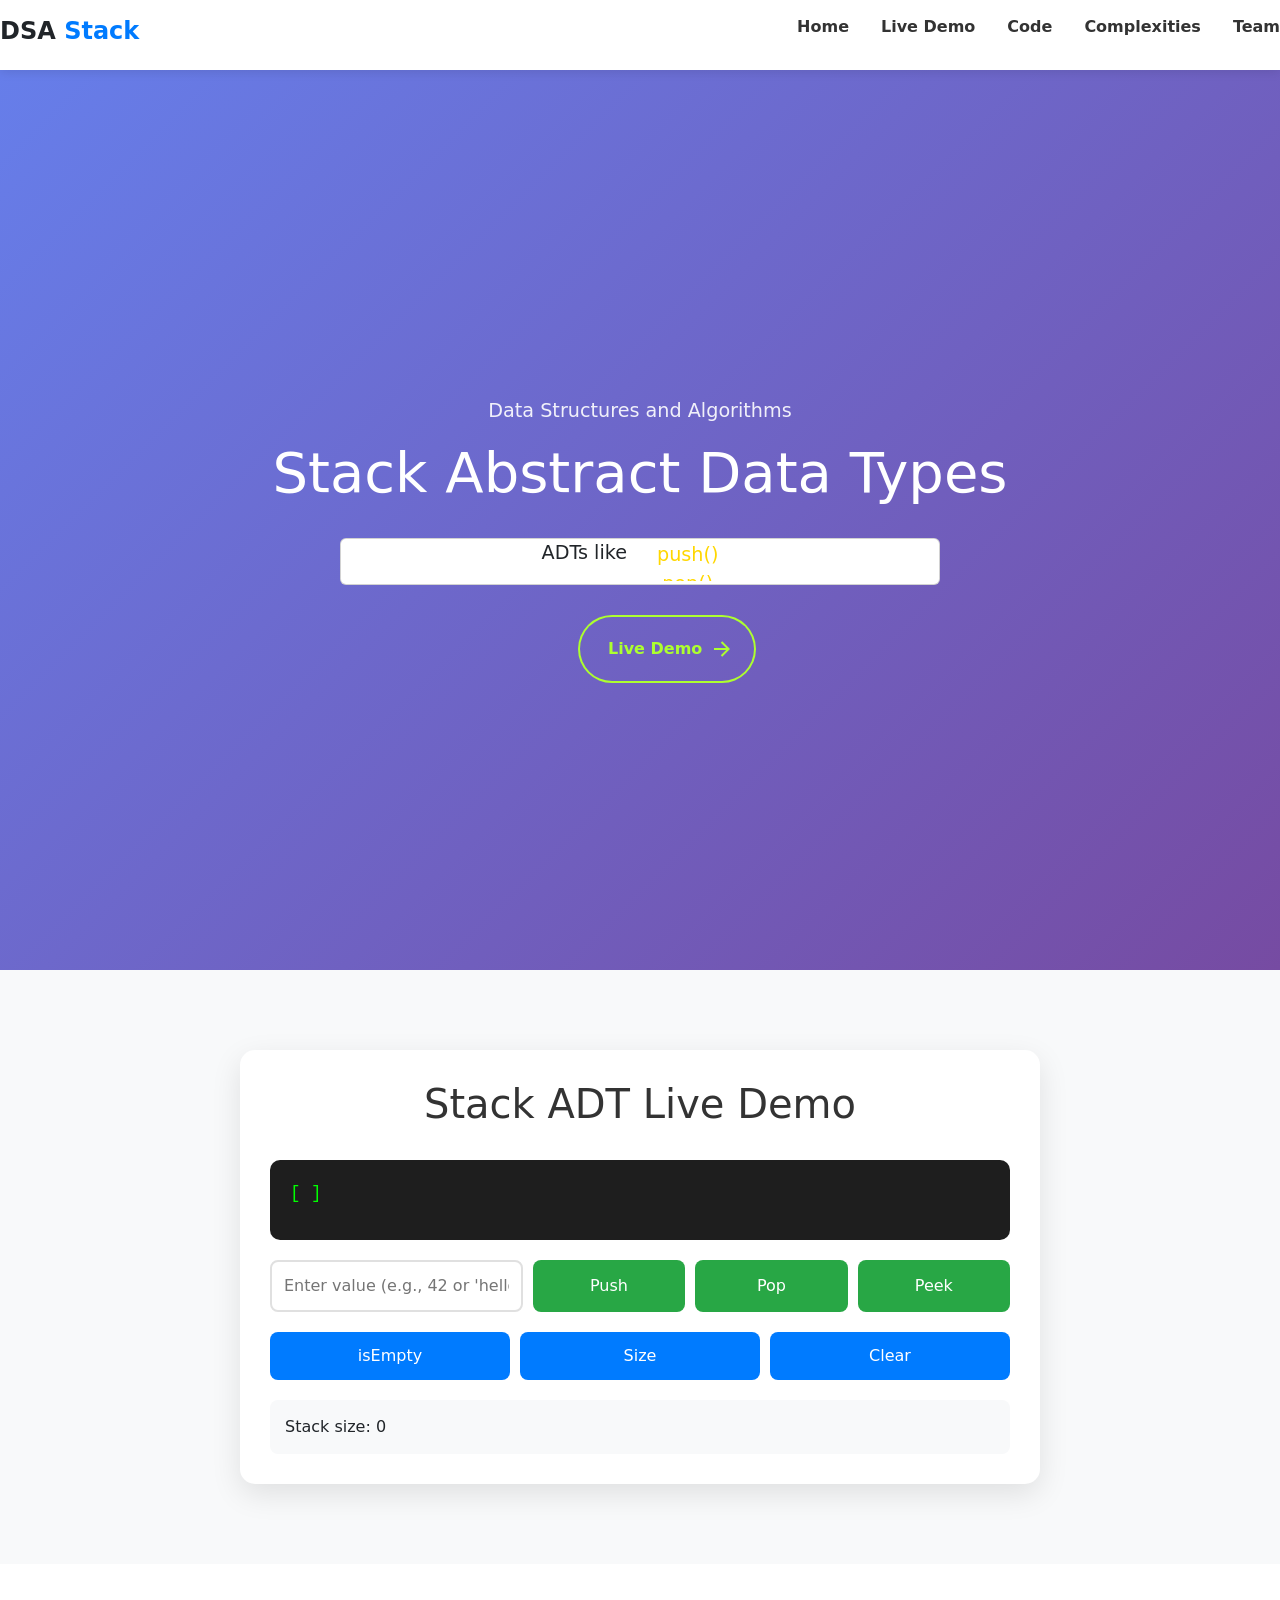
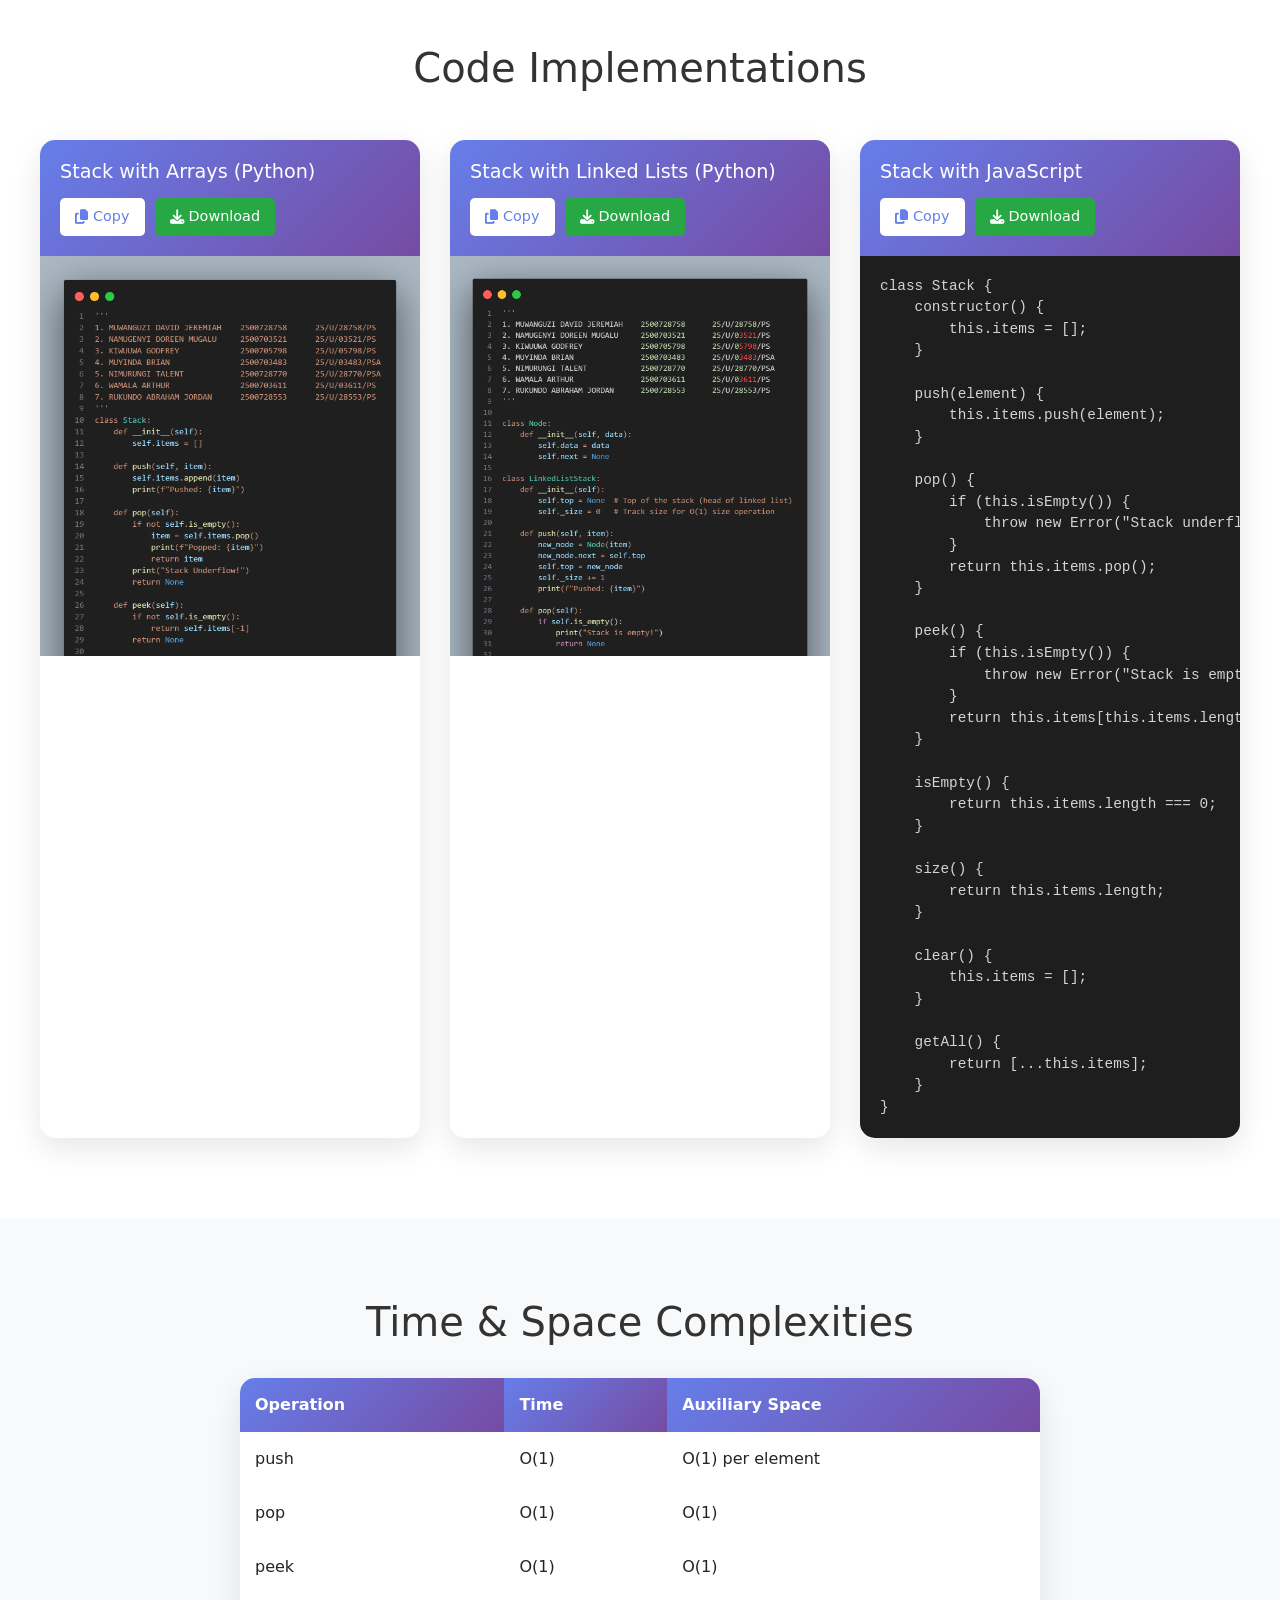
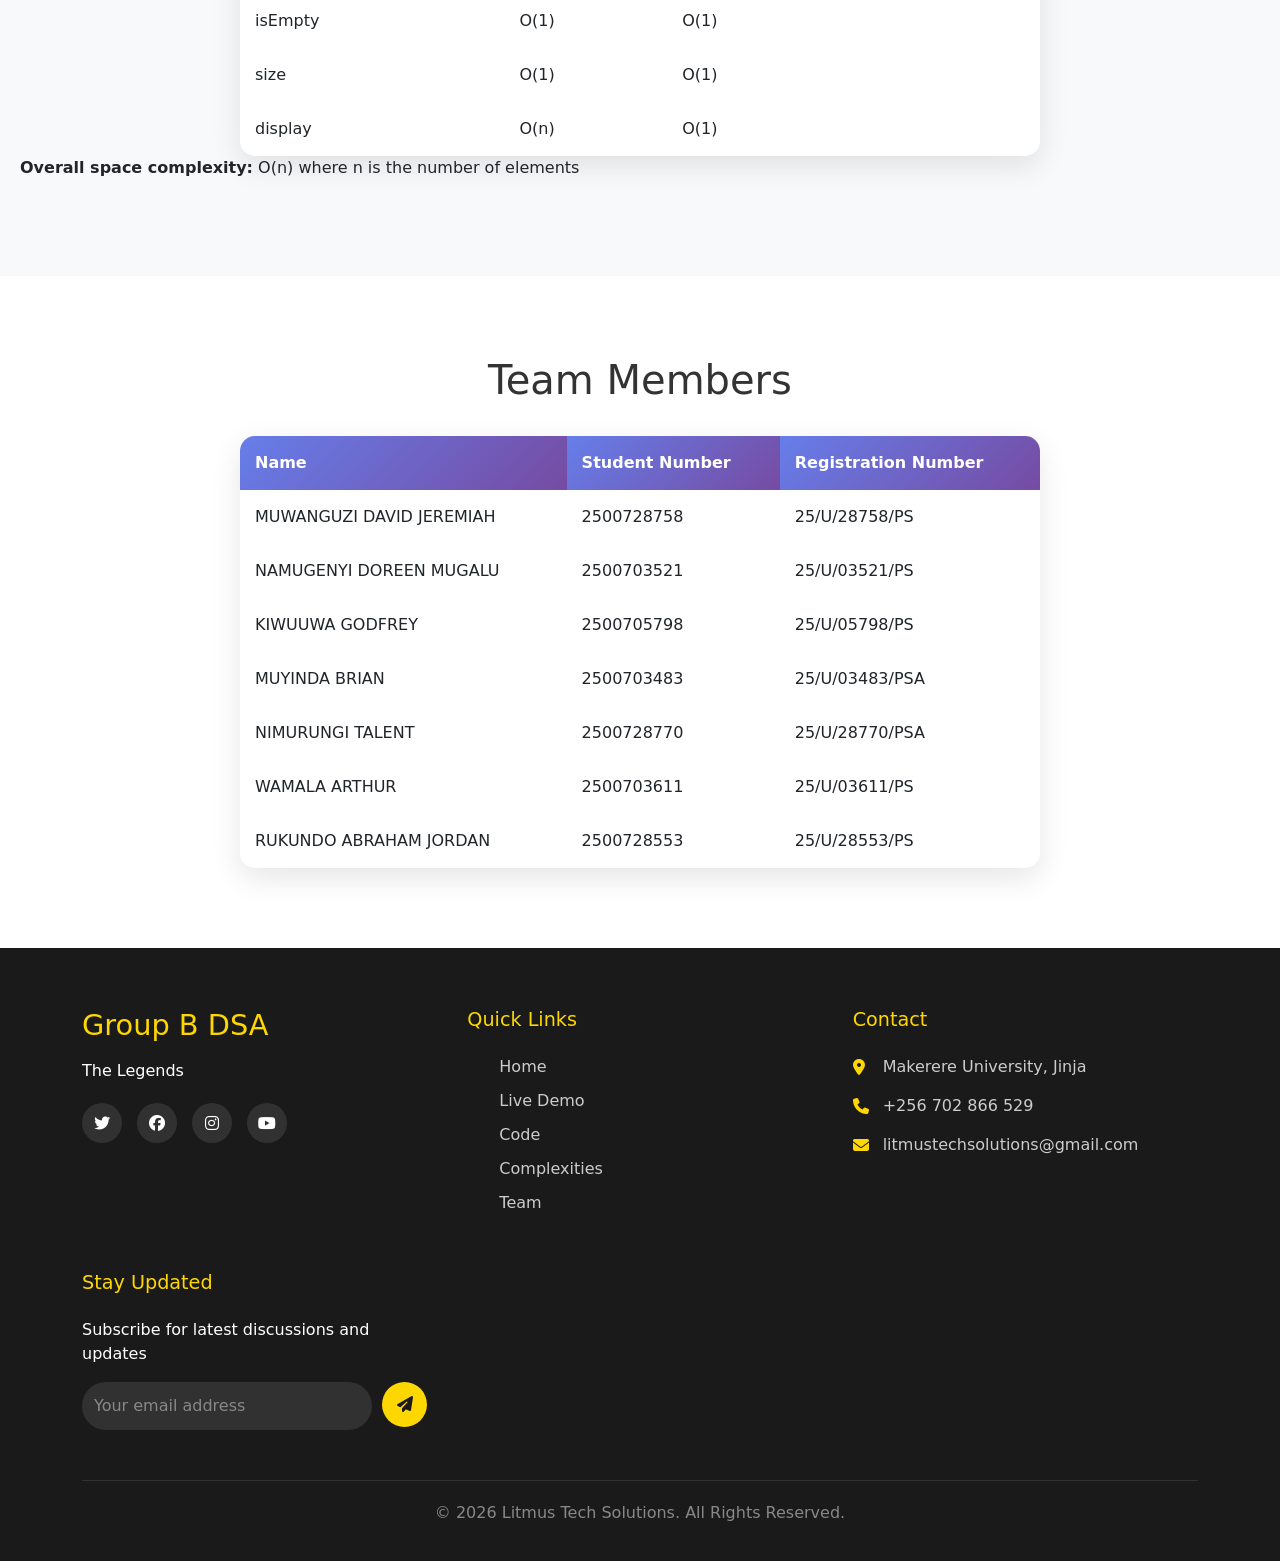
<file: index.html>
<!DOCTYPE html>
<html lang="en">
<head>
    <meta charset="UTF-8">
    <meta name="viewport" content="width=device-width, initial-scale=1.0">
    <link rel="stylesheet" href="style.css">
    <link rel="stylesheet" href="https://cdnjs.cloudflare.com/ajax/libs/bootstrap/5.3.2/css/bootstrap.min.css">
    <link rel="stylesheet" href="https://cdnjs.cloudflare.com/ajax/libs/font-awesome/6.4.2/css/all.min.css">
    
    <title>Group B DSA | Stack ADT</title>
</head>
<body>
    <nav class="navbar">
        <h2>DSA <span>Stack</span></h2>
        <ul class="nav-links">
            <li><a href="#home">Home</a></li>
            <li><a href="#live-demo">Live Demo</a></li>
            <li><a href="#code-implementations">Code</a></li>
            <li><a href="#complexities">Complexities</a></li>
            <li><a href="#participants">Team</a></li>
        </ul>
        <div class="hamburger">
            <span></span>
            <span></span>
            <span></span>
        </div>
    </nav>

    <section id="home" class="home">
        <div class="hero-container">
            <div class="intro">
                <h2>Data Structures and Algorithms</h2>
            </div>
            <div class="content">
                <h1>Stack Abstract Data Types</h1>
            </div>
            
            <div class="card">
                <div class="loader">
                    <p>ADTs like</p>
                    <div class="words">
                        <span class="word">push()</span>
                        <span class="word">pop()</span>
                        <span class="word">is_empty()</span>
                        <span class="word">peek()</span>
                        <span class="word">size()</span>
                    </div>
                </div>
            </div>

            <div class="btns">
                <a href="#live-demo"><button class="animated-button">
                <svg viewBox="0 0 24 24" class="arr-2" xmlns="http://www.w3.org/2000/svg">
                    <path
                    d="M16.1716 10.9999L10.8076 5.63589L12.2218 4.22168L20 11.9999L12.2218 19.778L10.8076 18.3638L16.1716 12.9999H4V10.9999H16.1716Z"
                    ></path>
                </svg>
                <span class="text">Live Demo</span>
                <span class="circle"></span>
                <svg viewBox="0 0 24 24" class="arr-1" xmlns="http://www.w3.org/2000/svg">
                    <path
                    d="M16.1716 10.9999L10.8076 5.63589L12.2218 4.22168L20 11.9999L12.2218 19.778L10.8076 18.3638L16.1716 12.9999H4V10.9999H16.1716Z"
                    ></path>
                </svg>
                </button></a>
            </div>
        </div>
    </section>

    <section id="live-demo" class="live-demo">
        <div class="container">
            <h1>Stack ADT Live Demo</h1>
            <div class="stack-display" id="stackDisplay">[ ]</div>
            <div class="controls">
                <input type="text" id="elementInput" placeholder="Enter value (e.g., 42 or 'hello')" />
                <button class="operation" id="pushBtn">Push</button>
                <button class="operation" id="popBtn">Pop</button>
                <button class="operation" id="peekBtn">Peek</button>
            </div>
            <div class="controls">
                <button id="isEmptyBtn">isEmpty</button>
                <button id="sizeBtn">Size</button>
                <button id="clearBtn">Clear</button>
            </div>
            <div class="info">
                <span>Stack size: <span id="sizeValue">0</span></span>
                <span class="message" id="messageArea"></span>
            </div>
        </div>
    </section>

    <section id="code-implementations" class="code-section">
        <h1>Code Implementations</h1>
        
        <div class="code-container">
            <!-- Array Implementation -->
            <div class="code-card">
                <div class="code-header">
                    <h3>Stack with Arrays (Python)</h3>
                    <div class="code-actions">
                        <button class="copy-btn" onclick="copyCode('array-code')">
                            <i class="fas fa-copy"></i> Copy
                        </button>
                        <button class="download-btn" onclick="downloadCode('stack-with-arrays.py', 'array-code')">
                            <i class="fas fa-download"></i> Download
                        </button>
                    </div>
                </div>
                <div class="code-preview">
                    <img src="arr.png" alt="Array Stack Implementation" class="code-image">
                </div>
                <pre id="array-code" class="hidden-code">
class Stack:
    def __init__(self):
        self.items = []
    
    def push(self, item):
        self.items.append(item)
        print(f"Pushed: {item}")
    
    def pop(self):
        if not self.is_empty():
            item = self.items.pop()
            print(f"Popped: {item}")
            return item
        print("Stack Underflow!")
        return None
    
    def peek(self):
        if not self.is_empty():
            return self.items[-1]
        return None
    
    def is_empty(self):
        return len(self.items) == 0
    
    def size(self):
        return len(self.items)
    
    def display(self):
        print(f"Stack: {self.items}")</pre>
            </div>

            <!-- Linked List Implementation -->
            <div class="code-card">
                <div class="code-header">
                    <h3>Stack with Linked Lists (Python)</h3>
                    <div class="code-actions">
                        <button class="copy-btn" onclick="copyCode('linkedlist-code')">
                            <i class="fas fa-copy"></i> Copy
                        </button>
                        <button class="download-btn" onclick="downloadCode('stack-with-linked-lists.py', 'linkedlist-code')">
                            <i class="fas fa-download"></i> Download
                        </button>
                    </div>
                </div>
                <div class="code-preview">
                    <img src="Stack-sll.png" alt="Linked List Stack Implementation" class="code-image">
                </div>
                <pre id="linkedlist-code" class="hidden-code">
class Node:
    def __init__(self, data):
        self.data = data
        self.next = None

class LinkedListStack:
    def __init__(self):
        self.top = None
        self._size = 0
    
    def push(self, item):
        new_node = Node(item)
        new_node.next = self.top
        self.top = new_node
        self._size += 1
        print(f"Pushed: {item}")
    
    def pop(self):
        if self.is_empty():
            print("Stack UnderFlow!")
            return None
        
        popped_node = self.top
        self.top = self.top.next
        self._size -= 1
        print(f"Popped: {popped_node.data}")
        return popped_node.data
    
    def peek(self):
        if self.is_empty():
            return None
        return self.top.data
    
    def is_empty(self):
        return self.top is None
    
    def size(self):
        return self._size
    
    def display(self):
        if self.is_empty():
            print("Stack is empty")
            return
        
        current = self.top
        elements = []
        while current:
            elements.append(current.data)
            current = current.next
        
        print(f"Stack (top -> bottom): {elements}")</pre>
            </div>

            <!-- JavaScript Implementation -->
            <div class="code-card">
                <div class="code-header">
                    <h3>Stack with JavaScript</h3>
                    <div class="code-actions">
                        <button class="copy-btn" onclick="copyCode('js-code')">
                            <i class="fas fa-copy"></i> Copy
                        </button>
                        <button class="download-btn" onclick="downloadCode('stack.js', 'js-code')">
                            <i class="fas fa-download"></i> Download
                        </button>
                    </div>
                </div>
                <pre id="js-code" class="code-content">
class Stack {
    constructor() {
        this.items = [];
    }

    push(element) {
        this.items.push(element);
    }

    pop() {
        if (this.isEmpty()) {
            throw new Error("Stack underflow");
        }
        return this.items.pop();
    }

    peek() {
        if (this.isEmpty()) {
            throw new Error("Stack is empty");
        }
        return this.items[this.items.length - 1];
    }

    isEmpty() {
        return this.items.length === 0;
    }

    size() {
        return this.items.length;
    }

    clear() {
        this.items = [];
    }

    getAll() {
        return [...this.items];
    }
}</pre>
            </div>
        </div>
    </section>

    <section id="complexities" class="complexities">
        <h1>Time & Space Complexities</h1>
        <div class="table-responsive">
            <table>
                <tr><th>Operation</th><th>Time</th><th>Auxiliary Space</th></tr>
                <tr><td>push</td><td>O(1)</td><td>O(1) per element</td></tr>
                <tr><td>pop</td><td>O(1)</td><td>O(1)</td></tr>
                <tr><td>peek</td><td>O(1)</td><td>O(1)</td></tr>
                <tr><td>isEmpty</td><td>O(1)</td><td>O(1)</td></tr>
                <tr><td>size</td><td>O(1)</td><td>O(1)</td></tr>
                <tr><td>display</td><td>O(n)</td><td>O(1)</td></tr>
            </table>
        </div>
        <p><strong>Overall space complexity:</strong> O(n) where n is the number of elements</p>
    </section>
    
    <section id="participants" class="participants">
        <h1>Team Members</h1>
        <div class="table-responsive">
            <table>
                <tr><th>Name</th><th>Student Number</th><th>Registration Number</th></tr>
                <tr><td>MUWANGUZI DAVID JEREMIAH</td><td>2500728758</td><td>25/U/28758/PS</td></tr>
                <tr><td>NAMUGENYI DOREEN MUGALU</td><td>2500703521</td><td>25/U/03521/PS</td></tr>
                <tr><td>KIWUUWA GODFREY</td><td>2500705798</td><td>25/U/05798/PS</td></tr>
                <tr><td>MUYINDA BRIAN</td><td>2500703483</td><td>25/U/03483/PSA</td></tr>
                <tr><td>NIMURUNGI TALENT</td><td>2500728770</td><td>25/U/28770/PSA</td></tr>
                <tr><td>WAMALA ARTHUR</td><td>2500703611</td><td>25/U/03611/PS</td></tr>
                <tr><td>RUKUNDO ABRAHAM JORDAN</td><td>2500728553</td><td>25/U/28553/PS</td></tr>
            </table>
        </div>
    </section>
    
    <footer class="footer">
        <div class="container">
            <div class="footer-content">
                <div class="footer-brand">
                    <h3>Group B DSA</h3>
                    <p>The Legends</p>
                    <div class="footer-social">
                        <a href="#"><i class="fab fa-twitter"></i></a>
                        <a href="#"><i class="fab fa-facebook"></i></a>
                        <a href="#"><i class="fab fa-instagram"></i></a>
                        <a href="#"><i class="fab fa-youtube"></i></a>
                    </div>
                </div>
                <div class="footer-links">
                    <h4>Quick Links</h4>
                    <ul>
                        <li><a href="#home">Home</a></li>
                        <li><a href="#live-demo">Live Demo</a></li>
                        <li><a href="#code-implementations">Code</a></li>
                        <li><a href="#complexities">Complexities</a></li>
                        <li><a href="#participants">Team</a></li>
                    </ul>
                </div>
                <div class="footer-contact">
                    <h4>Contact</h4>
                    <p><i class="fas fa-map-marker-alt"></i> Makerere University, Jinja</p>
                    <p><i class="fas fa-phone"></i> +256 702 866 529</p>
                    <p><i class="fas fa-envelope"></i> litmustechsolutions@gmail.com</p>
                </div>
                <div class="footer-newsletter">
                    <h4>Stay Updated</h4>
                    <p>Subscribe for latest discussions and updates</p>
                    <form class="newsletter-form">
                        <input type="email" placeholder="Your email address" required>
                        <button type="submit"><i class="fas fa-paper-plane"></i></button>
                    </form>
                </div>
            </div>
            <div class="footer-bottom">
                <p>&copy; 2026 Litmus Tech Solutions. All Rights Reserved.</p>
            </div>
        </div>
    </footer>

    <script src="https://cdnjs.cloudflare.com/ajax/libs/bootstrap/5.3.2/js/bootstrap.bundle.min.js"></script>
    <script src="app.js"></script>
    <script>
        // Mobile navigation
        document.querySelector('.hamburger').addEventListener('click', function() {
            document.querySelector('.nav-links').classList.toggle('active');
            this.classList.toggle('active');
        });

        // Close mobile menu when clicking a link
        document.querySelectorAll('.nav-links a').forEach(link => {
            link.addEventListener('click', () => {
                document.querySelector('.nav-links').classList.remove('active');
                document.querySelector('.hamburger').classList.remove('active');
            });
        });

        // Copy code function
        function copyCode(elementId) {
            const code = document.getElementById(elementId).textContent;
            navigator.clipboard.writeText(code).then(() => {
                alert('Code copied to clipboard!');
            });
        }

        // Download code function
        function downloadCode(filename, elementId) {
            const code = document.getElementById(elementId).textContent;
            const blob = new Blob([code], { type: 'text/plain' });
            const url = URL.createObjectURL(blob);
            const a = document.createElement('a');
            a.href = url;
            a.download = filename;
            a.click();
            URL.revokeObjectURL(url);
        }
    </script>
</body>
</html>
</file>
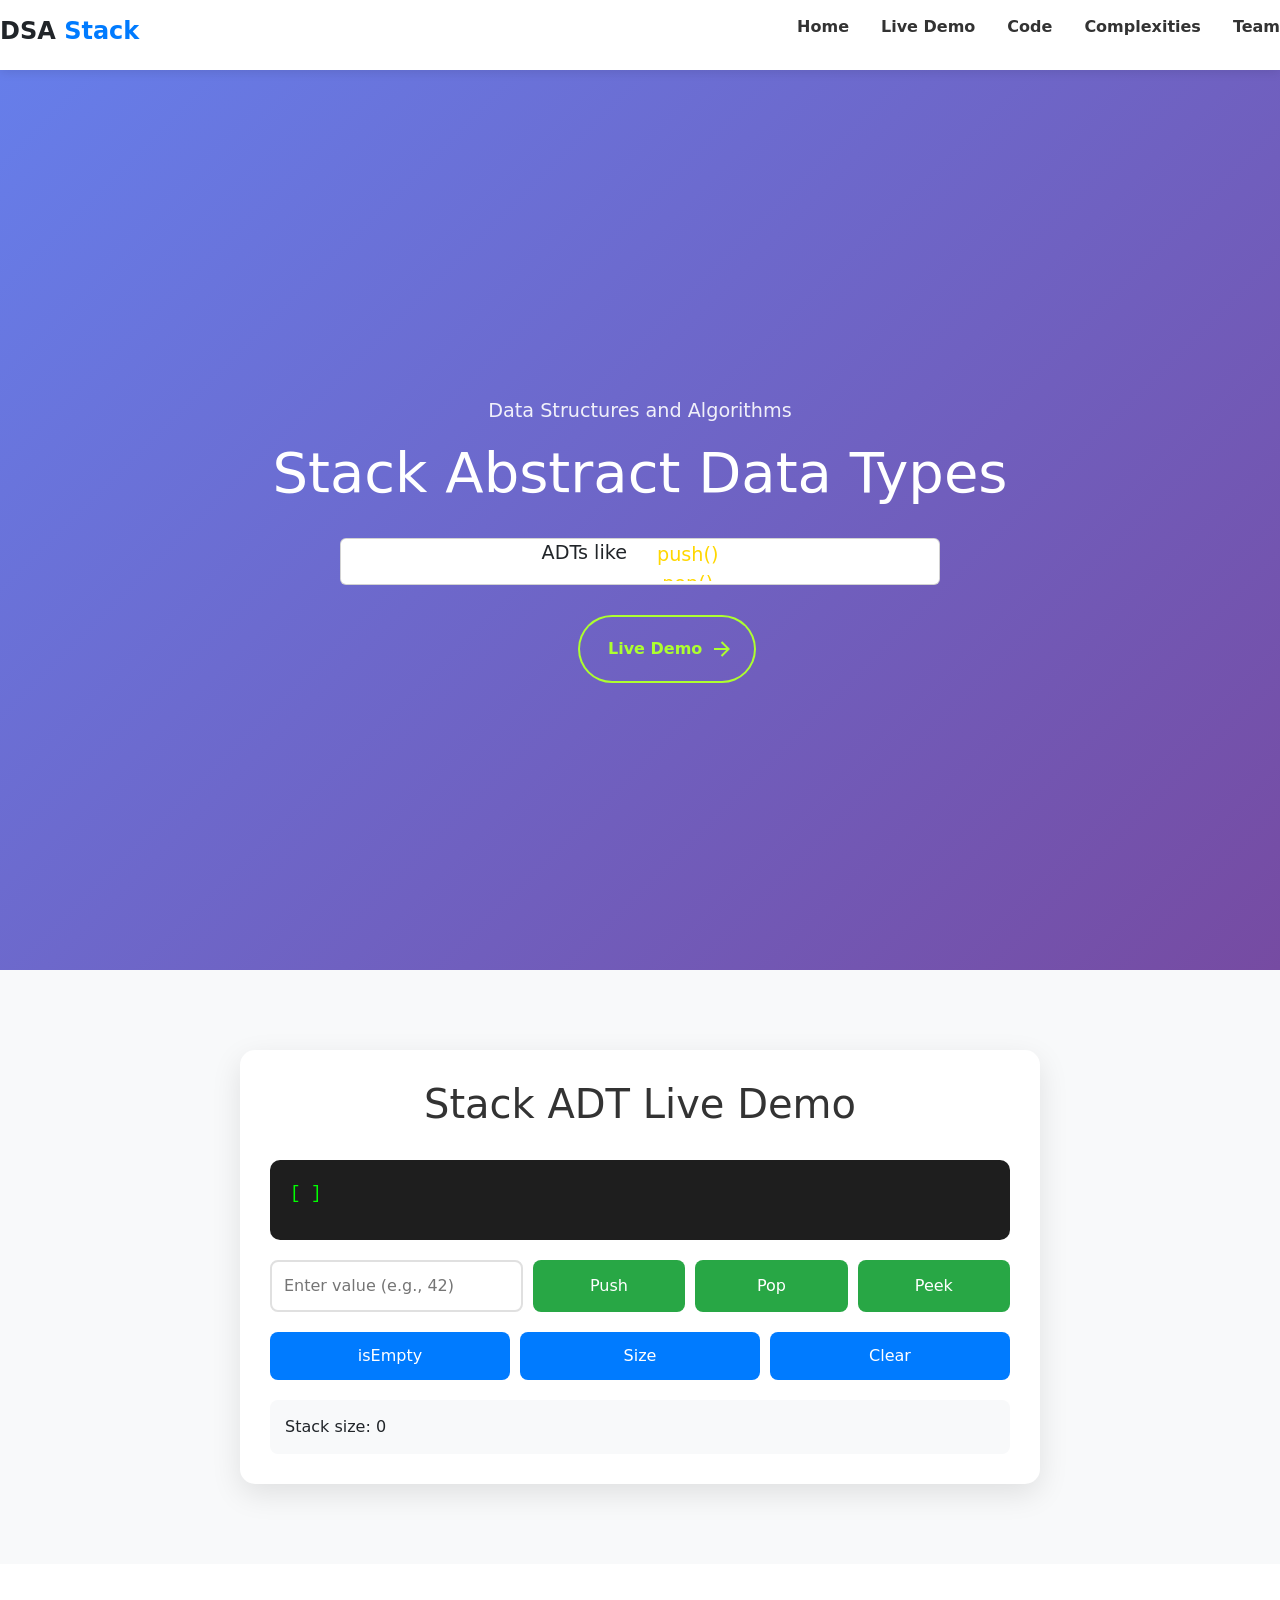
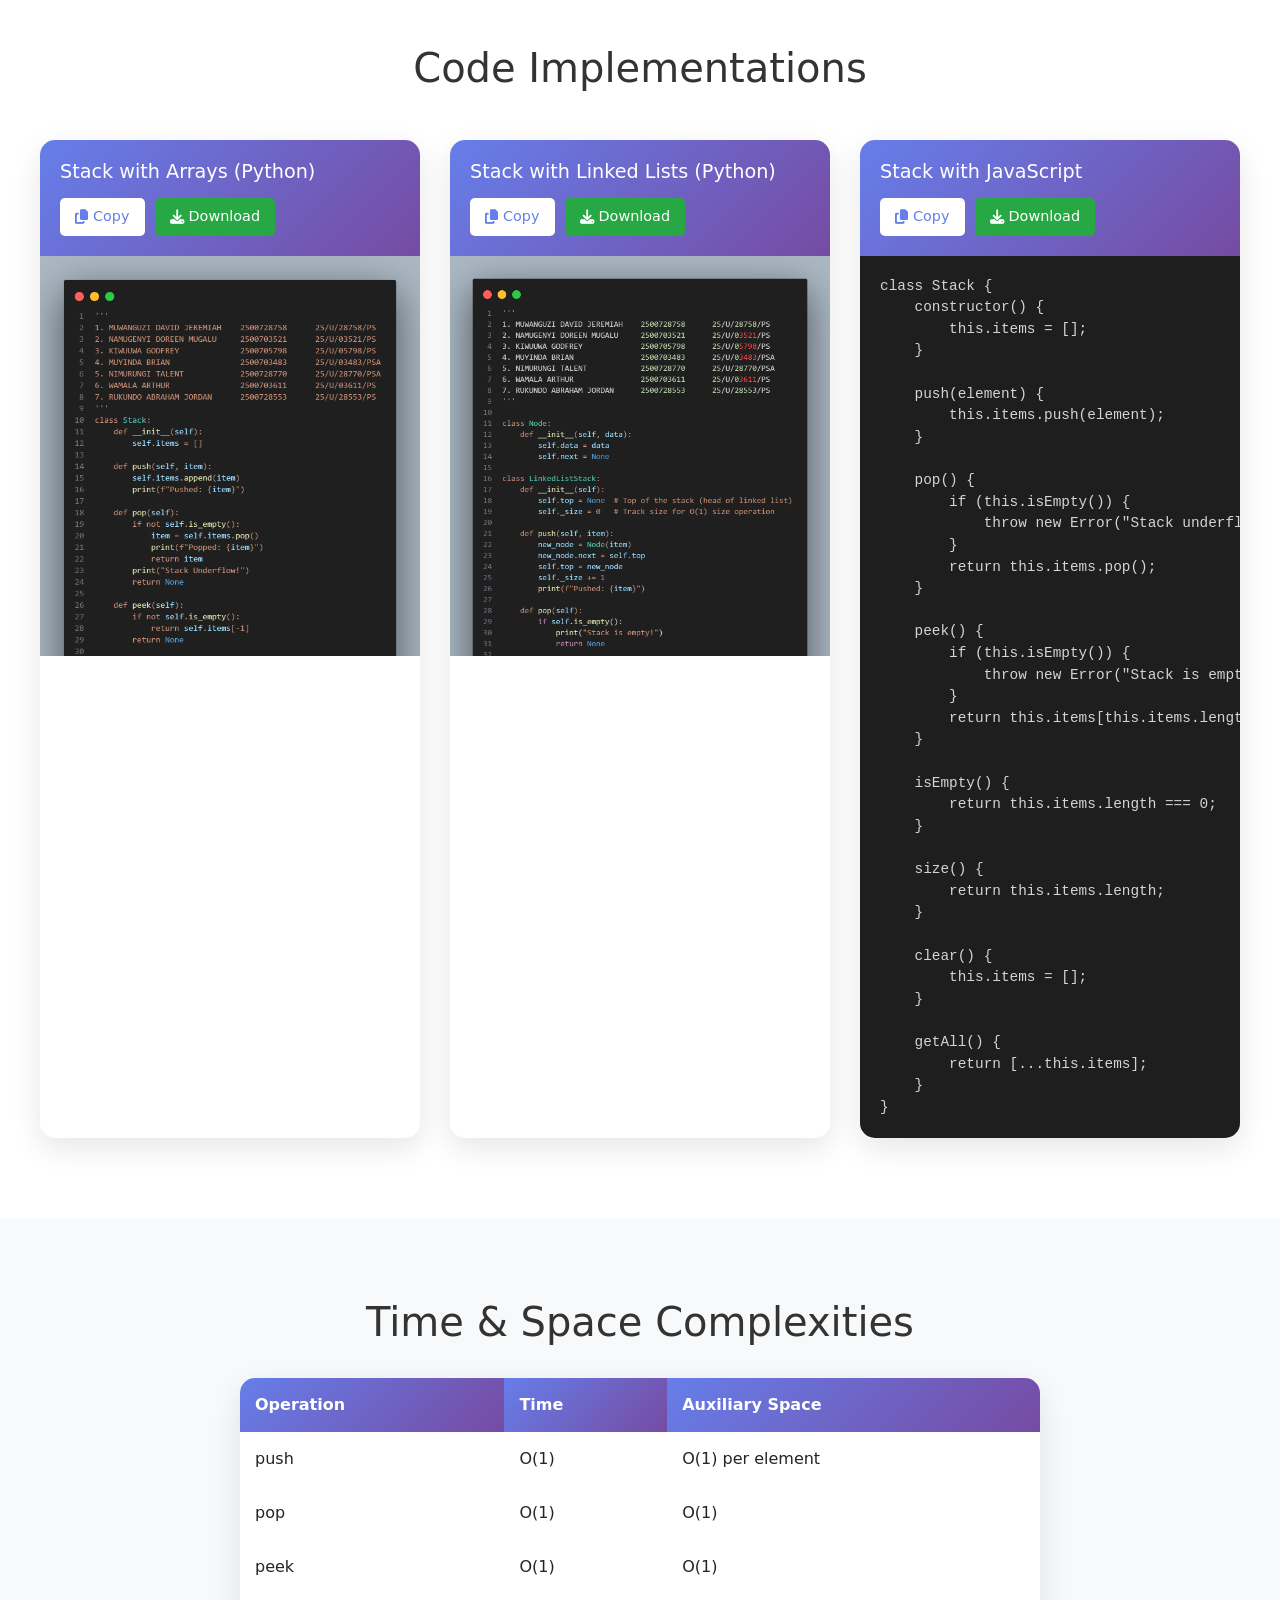
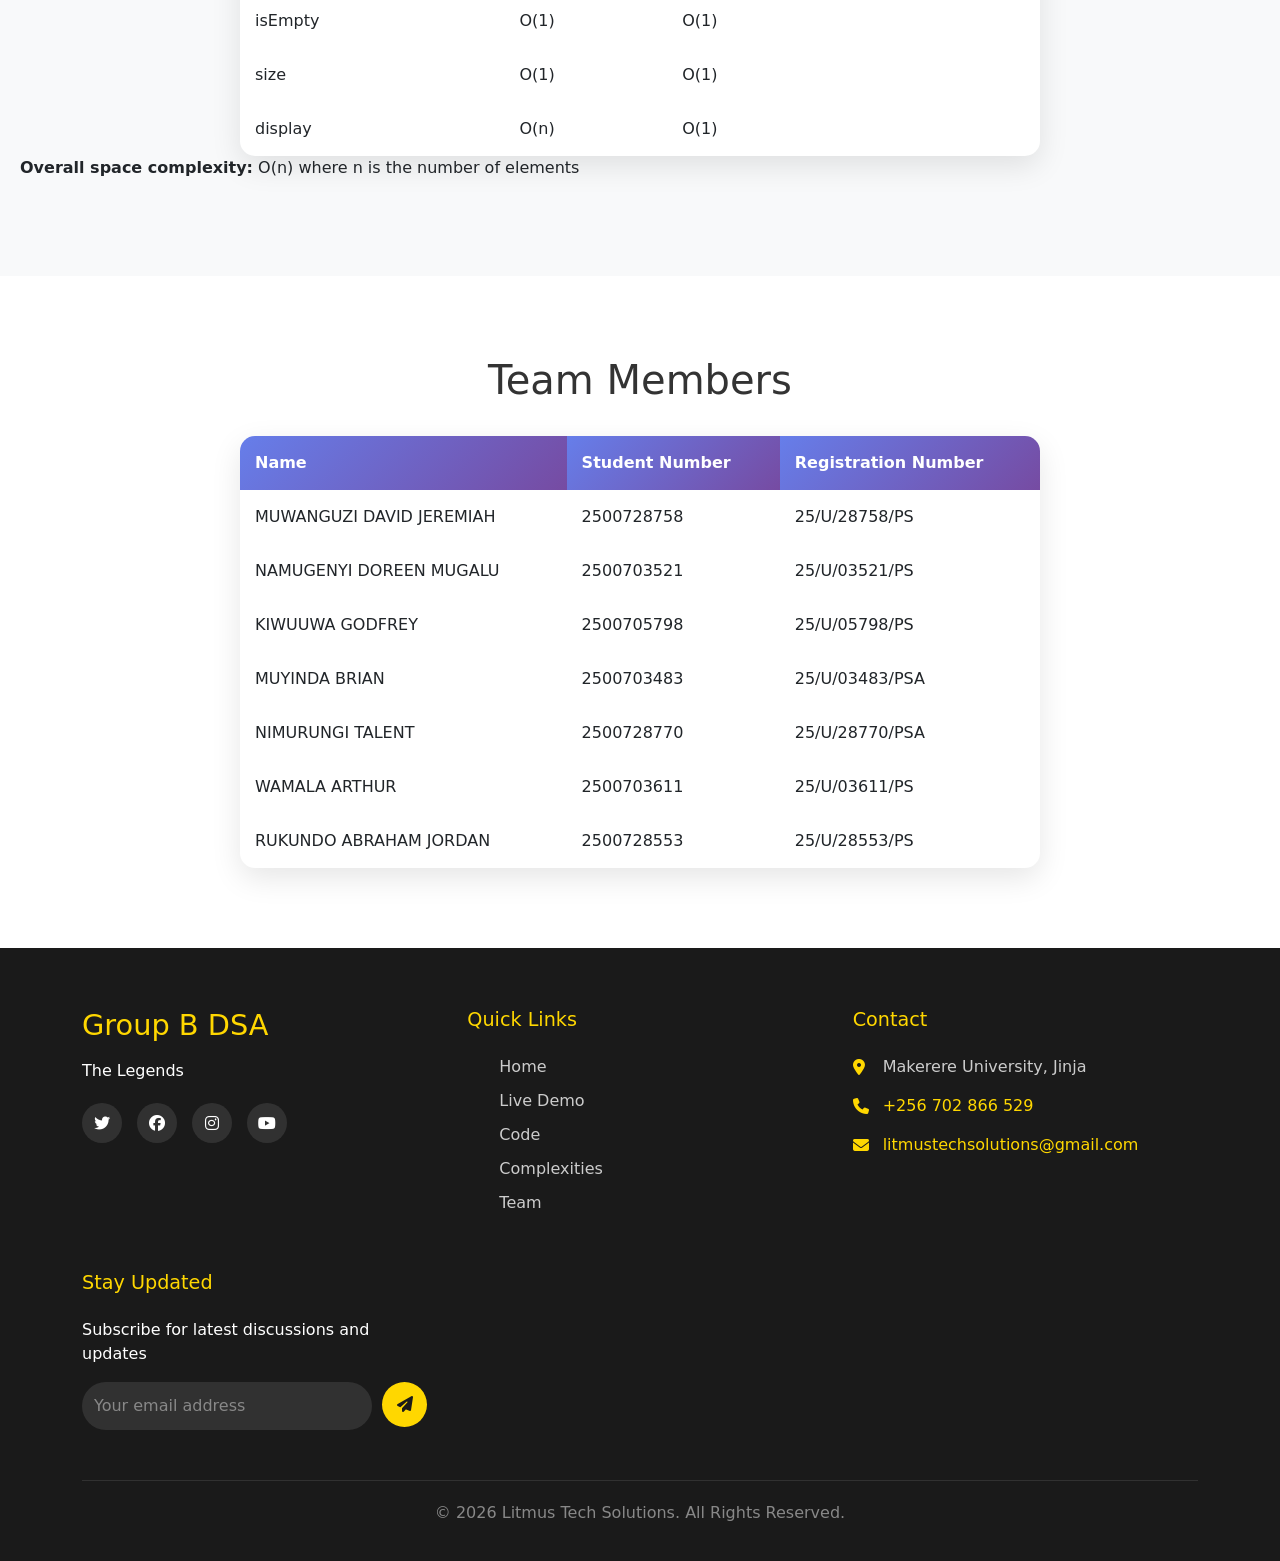
<file: Stacks/index.html>
<!DOCTYPE html>
<html lang="en">
<head>
    <meta charset="UTF-8">
    <meta name="viewport" content="width=device-width, initial-scale=1.0">
    <link rel="stylesheet" href="style.css">
    <link rel="stylesheet" href="https://cdnjs.cloudflare.com/ajax/libs/bootstrap/5.3.2/css/bootstrap.min.css">
    <link rel="stylesheet" href="https://cdnjs.cloudflare.com/ajax/libs/font-awesome/6.4.2/css/all.min.css">
    <a href="mailto:litmustechsolutions@gmail.com"></a>
    <a href="tel:+256702866529"></a>
    
    <title>Group B DSA | Stack ADT</title>
</head>
<body>
    <nav class="navbar">
        <h2>DSA <span>Stack</span></h2>
        <ul class="nav-links">
            <li><a href="#home">Home</a></li>
            <li><a href="#live-demo">Live Demo</a></li>
            <li><a href="#code-implementations">Code</a></li>
            <li><a href="#complexities">Complexities</a></li>
            <li><a href="#participants">Team</a></li>
        </ul>
        <div class="hamburger">
            <span></span>
            <span></span>
            <span></span>
        </div>
    </nav>

    <section id="home" class="home">
        <div class="hero-container">
            <div class="intro">
                <h2>Data Structures and Algorithms</h2>
            </div>
            <div class="content">
                <h1>Stack Abstract Data Types</h1>
            </div>
            
            <div class="card">
                <div class="loader">
                    <p>ADTs like</p>
                    <div class="words">
                        <span class="word">push()</span>
                        <span class="word">pop()</span>
                        <span class="word">is_empty()</span>
                        <span class="word">peek()</span>
                        <span class="word">size()</span>
                    </div>
                </div>
            </div>

            <div class="btns">
                <a href="#live-demo"><button class="animated-button">
                <svg viewBox="0 0 24 24" class="arr-2" xmlns="http://www.w3.org/2000/svg">
                    <path
                    d="M16.1716 10.9999L10.8076 5.63589L12.2218 4.22168L20 11.9999L12.2218 19.778L10.8076 18.3638L16.1716 12.9999H4V10.9999H16.1716Z"
                    ></path>
                </svg>
                <span class="text">Live Demo</span>
                <span class="circle"></span>
                <svg viewBox="0 0 24 24" class="arr-1" xmlns="http://www.w3.org/2000/svg">
                    <path
                    d="M16.1716 10.9999L10.8076 5.63589L12.2218 4.22168L20 11.9999L12.2218 19.778L10.8076 18.3638L16.1716 12.9999H4V10.9999H16.1716Z"
                    ></path>
                </svg>
                </button></a>
            </div>
        </div>
    </section>

    <section id="live-demo" class="live-demo">
        <div class="container">
            <h1>Stack ADT Live Demo</h1>
            <div class="stack-display" id="stackDisplay">[ ]</div>
            <div class="controls">
                <input type="text" id="elementInput" placeholder="Enter value (e.g., 42)" />
                <button class="operation" id="pushBtn">Push</button>
                <button class="operation" id="popBtn">Pop</button>
                <button class="operation" id="peekBtn">Peek</button>
            </div>
            <div class="controls">
                <button id="isEmptyBtn">isEmpty</button>
                <button id="sizeBtn">Size</button>
                <button id="clearBtn">Clear</button>
            </div>
            <div class="info">
                <span>Stack size: <span id="sizeValue">0</span></span>
                <span class="message" id="messageArea"></span>
            </div>
        </div>
    </section>

    <section id="code-implementations" class="code-section">
        <h1>Code Implementations</h1>
        
        <div class="code-container">
            <!-- Array Implementation -->
            <div class="code-card">
                <div class="code-header">
                    <h3>Stack with Arrays (Python)</h3>
                    <div class="code-actions">
                        <button class="copy-btn" onclick="copyCode('array-code')">
                            <i class="fas fa-copy"></i> Copy
                        </button>
                        <button class="download-btn" onclick="downloadCode('stack-with-arrays.py', 'array-code')">
                            <i class="fas fa-download"></i> Download
                        </button>
                    </div>
                </div>
                <div class="code-preview">
                    <img src="arr.png" alt="Array Stack Implementation" class="code-image">
                </div>
                <pre id="array-code" class="hidden-code">
class Stack:
    def __init__(self):
        self.items = []
    
    def push(self, item):
        self.items.append(item)
        print(f"Pushed: {item}")
    
    def pop(self):
        if not self.is_empty():
            item = self.items.pop()
            print(f"Popped: {item}")
            return item
        print("Stack Underflow!")
        return None
    
    def peek(self):
        if not self.is_empty():
            return self.items[-1]
        return None
    
    def is_empty(self):
        return len(self.items) == 0
    
    def size(self):
        return len(self.items)
    
    def display(self):
        print(f"Stack: {self.items}")</pre>
            </div>

            <!-- Linked List Implementation -->
            <div class="code-card">
                <div class="code-header">
                    <h3>Stack with Linked Lists (Python)</h3>
                    <div class="code-actions">
                        <button class="copy-btn" onclick="copyCode('linkedlist-code')">
                            <i class="fas fa-copy"></i> Copy
                        </button>
                        <button class="download-btn" onclick="downloadCode('stack-with-linked-lists.py', 'linkedlist-code')">
                            <i class="fas fa-download"></i> Download
                        </button>
                    </div>
                </div>
                <div class="code-preview">
                    <img src="Stack-sll.png" alt="Linked List Stack Implementation" class="code-image">
                </div>
                <pre id="linkedlist-code" class="hidden-code">
class Node:
    def __init__(self, data):
        self.data = data
        self.next = None

class LinkedListStack:
    def __init__(self):
        self.top = None
        self._size = 0
    
    def push(self, item):
        new_node = Node(item)
        new_node.next = self.top
        self.top = new_node
        self._size += 1
        print(f"Pushed: {item}")
    
    def pop(self):
        if self.is_empty():
            print("Stack UnderFlow!")
            return None
        
        popped_node = self.top
        self.top = self.top.next
        self._size -= 1
        print(f"Popped: {popped_node.data}")
        return popped_node.data
    
    def peek(self):
        if self.is_empty():
            return None
        return self.top.data
    
    def is_empty(self):
        return self.top is None
    
    def size(self):
        return self._size
    
    def display(self):
        if self.is_empty():
            print("Stack is empty")
            return
        
        current = self.top
        elements = []
        while current:
            elements.append(current.data)
            current = current.next
        
        print(f"Stack (top -> bottom): {elements}")</pre>
            </div>

            <!-- JavaScript Implementation -->
            <div class="code-card">
                <div class="code-header">
                    <h3>Stack with JavaScript</h3>
                    <div class="code-actions">
                        <button class="copy-btn" onclick="copyCode('js-code')">
                            <i class="fas fa-copy"></i> Copy
                        </button>
                        <button class="download-btn" onclick="downloadCode('stack.js', 'js-code')">
                            <i class="fas fa-download"></i> Download
                        </button>
                    </div>
                </div>
                <pre id="js-code" class="code-content">
class Stack {
    constructor() {
        this.items = [];
    }

    push(element) {
        this.items.push(element);
    }

    pop() {
        if (this.isEmpty()) {
            throw new Error("Stack underflow");
        }
        return this.items.pop();
    }

    peek() {
        if (this.isEmpty()) {
            throw new Error("Stack is empty");
        }
        return this.items[this.items.length - 1];
    }

    isEmpty() {
        return this.items.length === 0;
    }

    size() {
        return this.items.length;
    }

    clear() {
        this.items = [];
    }

    getAll() {
        return [...this.items];
    }
}</pre>
            </div>
        </div>
    </section>

    <section id="complexities" class="complexities">
        <h1>Time & Space Complexities</h1>
        <div class="table-responsive">
            <table>
                <tr><th>Operation</th><th>Time</th><th>Auxiliary Space</th></tr>
                <tr><td>push</td><td>O(1)</td><td>O(1) per element</td></tr>
                <tr><td>pop</td><td>O(1)</td><td>O(1)</td></tr>
                <tr><td>peek</td><td>O(1)</td><td>O(1)</td></tr>
                <tr><td>isEmpty</td><td>O(1)</td><td>O(1)</td></tr>
                <tr><td>size</td><td>O(1)</td><td>O(1)</td></tr>
                <tr><td>display</td><td>O(n)</td><td>O(1)</td></tr>
            </table>
        </div>
        <p><strong>Overall space complexity:</strong> O(n) where n is the number of elements</p>
    </section>
    
    <section id="participants" class="participants">
        <h1>Team Members</h1>
        <div class="table-responsive">
            <table>
                <tr><th>Name</th><th>Student Number</th><th>Registration Number</th></tr>
                <tr><td>MUWANGUZI DAVID JEREMIAH</td><td>2500728758</td><td>25/U/28758/PS</td></tr>
                <tr><td>NAMUGENYI DOREEN MUGALU</td><td>2500703521</td><td>25/U/03521/PS</td></tr>
                <tr><td>KIWUUWA GODFREY</td><td>2500705798</td><td>25/U/05798/PS</td></tr>
                <tr><td>MUYINDA BRIAN</td><td>2500703483</td><td>25/U/03483/PSA</td></tr>
                <tr><td>NIMURUNGI TALENT</td><td>2500728770</td><td>25/U/28770/PSA</td></tr>
                <tr><td>WAMALA ARTHUR</td><td>2500703611</td><td>25/U/03611/PS</td></tr>
                <tr><td>RUKUNDO ABRAHAM JORDAN</td><td>2500728553</td><td>25/U/28553/PS</td></tr>
            </table>
        </div>
    </section>
    
    <footer class="footer">
        <div class="container">
            <div class="footer-content">
                <div class="footer-brand">
                    <h3>Group B DSA</h3>
                    <p>The Legends</p>
                    <div class="footer-social">
                        <a href="#"><i class="fab fa-twitter"></i></a>
                        <a href="#"><i class="fab fa-facebook"></i></a>
                        <a href="#"><i class="fab fa-instagram"></i></a>
                        <a href="#"><i class="fab fa-youtube"></i></a>
                    </div>
                </div>
                <div class="footer-links">
                    <h4>Quick Links</h4>
                    <ul>
                        <li><a href="#home">Home</a></li>
                        <li><a href="#live-demo">Live Demo</a></li>
                        <li><a href="#code-implementations">Code</a></li>
                        <li><a href="#complexities">Complexities</a></li>
                        <li><a href="#participants">Team</a></li>
                    </ul>
                </div>
                <div class="footer-contact">
                    <h4>Contact</h4>
                    <p><i class="fas fa-map-marker-alt"></i> Makerere University, Jinja</p>
                    <p><i class="fas fa-phone"></i> <a href="tel:+256702866529">+256 702 866 529</a></p>
                    <p><i class="fas fa-envelope"></i> <a href="mailto:litmustechsolutions@gmail.com">litmustechsolutions@gmail.com</a></p>
                </div>
                <div class="footer-newsletter">
                    <h4>Stay Updated</h4>
                    <p>Subscribe for latest discussions and updates</p>
                    <form class="newsletter-form">
                        <input type="email" placeholder="Your email address" required>
                        <button type="submit"><i class="fas fa-paper-plane"></i></button>
                    </form>
                </div>
            </div>
            <div class="footer-bottom">
                <p>&copy; 2026 Litmus Tech Solutions. All Rights Reserved.</p>
            </div>
        </div>
    </footer>

    <script src="https://cdnjs.cloudflare.com/ajax/libs/bootstrap/5.3.2/js/bootstrap.bundle.min.js"></script>
    <script src="app.js"></script>
    <script>
        // Mobile navigation
        document.querySelector('.hamburger').addEventListener('click', function() {
            document.querySelector('.nav-links').classList.toggle('active');
            this.classList.toggle('active');
        });

        // Close mobile menu when clicking a link
        document.querySelectorAll('.nav-links a').forEach(link => {
            link.addEventListener('click', () => {
                document.querySelector('.nav-links').classList.remove('active');
                document.querySelector('.hamburger').classList.remove('active');
            });
        });

        // Copy code function
        function copyCode(elementId) {
            const code = document.getElementById(elementId).textContent;
            navigator.clipboard.writeText(code).then(() => {
                alert('Code copied to clipboard!');
            });
        }

        // Download code function
        function downloadCode(filename, elementId) {
            const code = document.getElementById(elementId).textContent;
            const blob = new Blob([code], { type: 'text/plain' });
            const url = URL.createObjectURL(blob);
            const a = document.createElement('a');
            a.href = url;
            a.download = filename;
            a.click();
            URL.revokeObjectURL(url);
        }
    </script>
</body>
</html>
</file>
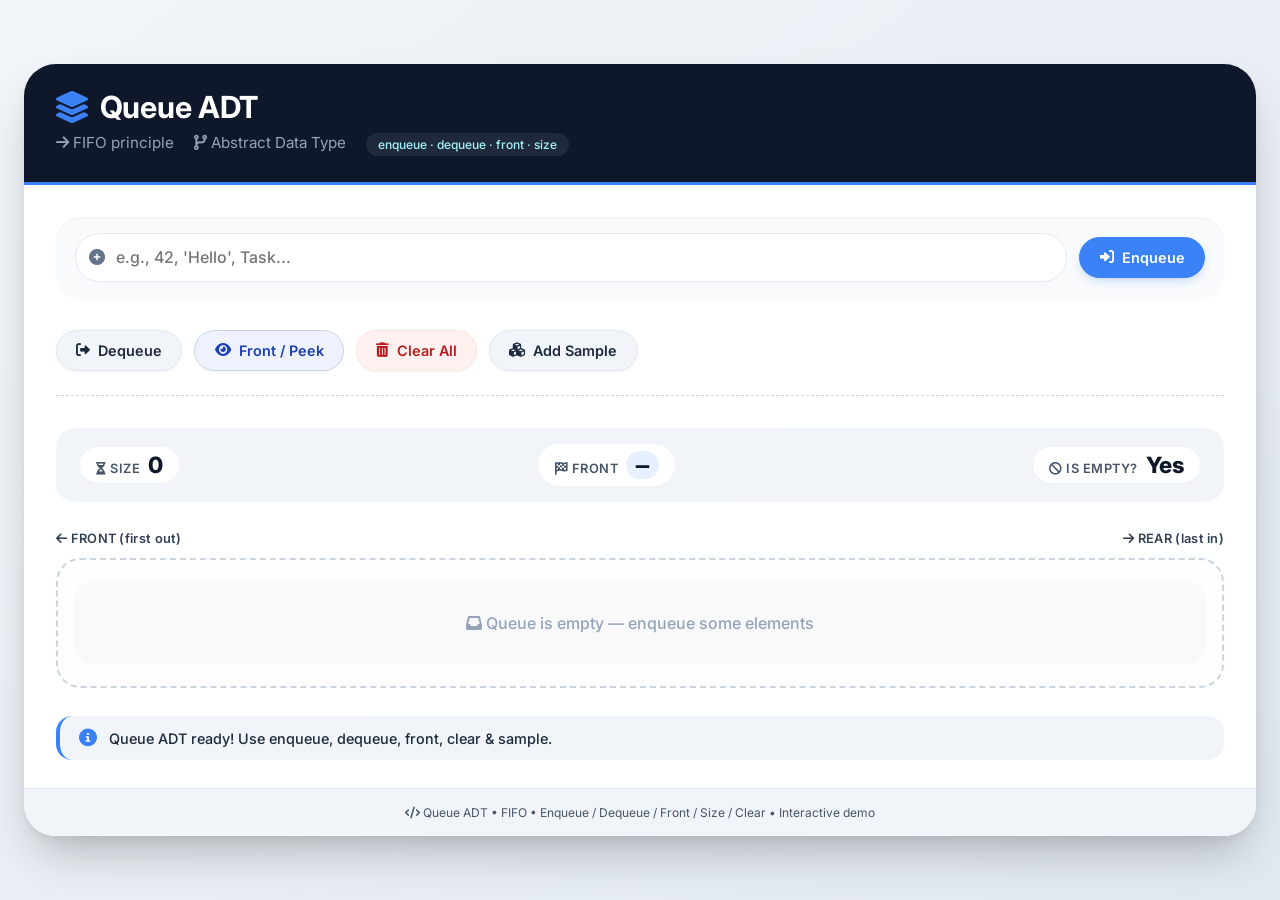
<file: Queues/Arrays/index.html>
<!DOCTYPE html>
<html lang="en">
<head>
  <meta charset="UTF-8">
  <meta name="viewport" content="width=device-width, initial-scale=1.0, user-scalable=yes">
  <title>Queue ADT | FIFO Visualizer & Interactive Demo</title>
  <!-- Google Fonts & Font Awesome Icons -->
  <link href="https://fonts.googleapis.com/css2?family=Inter:opsz,wght@14..32,300;14..32,400;14..32,500;14..32,600;14..32,700&display=swap" rel="stylesheet">
  <link rel="stylesheet" href="https://cdnjs.cloudflare.com/ajax/libs/font-awesome/6.0.0-beta3/css/all.min.css">
  <link rel="stylesheet" href="style.css">
</head>
<body>

<div class="queue-card">
  <div class="queue-header">
    <h1>
      <i class="fas fa-layer-group"></i> 
      Queue ADT
    </h1>
    <div class="sub">
      <span><i class="fas fa-arrow-right"></i> FIFO principle</span>
      <span><i class="fas fa-code-branch"></i> Abstract Data Type</span>
      <span class="badge-ad">enqueue · dequeue · front · size</span>
    </div>
  </div>

  <div class="queue-content">
    <!-- Input row -->
    <div class="input-group">
      <div class="input-wrapper">
        <i class="fas fa-plus-circle"></i>
        <input type="text" id="valueInput" placeholder="e.g., 42, 'Hello', Task..." autocomplete="off">
      </div>
      <button id="enqueueBtn" class="btn btn-primary"><i class="fas fa-sign-in-alt"></i> Enqueue</button>
    </div>

    <!-- Action Buttons -->
    <div class="action-buttons">
      <button id="dequeueBtn" class="btn btn-secondary"><i class="fas fa-sign-out-alt"></i> Dequeue</button>
      <button id="frontBtn" class="btn btn-info"><i class="fas fa-eye"></i> Front / Peek</button>
      <button id="clearBtn" class="btn btn-warning"><i class="fas fa-trash-alt"></i> Clear All</button>
      <button id="sampleBtn" class="btn btn-secondary"><i class="fas fa-cubes"></i> Add Sample</button>
    </div>

    <!-- Statistics Panel -->
    <div class="stats-panel">
      <div class="stat"><span class="stat-label"><i class="fas fa-hourglass-half"></i> SIZE</span><span id="sizeValue" class="stat-value">0</span></div>
      <div class="stat"><span class="stat-label"><i class="fas fa-flag-checkered"></i> FRONT</span><span id="frontValue" class="stat-value front-value">—</span></div>
      <div class="stat"><span class="stat-label"><i class="fas fa-ban"></i> IS EMPTY?</span><span id="isEmptyStatus" class="stat-value">Yes</span></div>
    </div>

    <!-- Queue Visualization -->
    <div class="queue-viz">
      <div class="queue-label">
        <span><i class="fas fa-arrow-left"></i> FRONT (first out)</span>
        <span><i class="fas fa-arrow-right"></i> REAR (last in)</span>
      </div>
      <div id="queueContainer" class="queue-container">
        <!-- dynamic queue items injected -->
        <div class="empty-queue-placeholder">
          <i class="fas fa-inbox"></i> Queue is empty — enqueue some elements
        </div>
      </div>
    </div>

    <!-- Status Messages -->
    <div id="statusMessage" class="status-area">
      <i class="fas fa-info-circle"></i>
      <span id="statusText">Ready. Use operations to interact with Queue ADT.</span>
    </div>
  </div>
  <div class="footer">
    <i class="fas fa-code"></i> Queue ADT • FIFO • Enqueue / Dequeue / Front / Size / Clear • Interactive demo
  </div>
</div>

<script src="app.js"></script>
</body>
</html>
</file>
<file: style.css>
* {
    margin: 0;
    padding: 0;
    box-sizing: border-box;
}

html {
    scroll-behavior: smooth;
}

body {
    font-family: 'Segoe UI', Tahoma, Geneva, Verdana, sans-serif;
    overflow-x: hidden;
}

/* Navigation */
nav {
    width: 100%;
    height: 70px;
    display: flex;
    align-items: center;
    justify-content: space-between;
    padding: 0 5%;
    position: fixed;
    top: 0;
    background: rgba(255, 255, 255, 0.95);
    backdrop-filter: blur(10px);
    box-shadow: 0 2px 10px rgba(0,0,0,0.1);
    z-index: 1000;
}

nav h2 {
    font-size: 1.5rem;
    font-weight: 700;
    cursor: pointer;
}

nav span {
    color: #007bff;
}

.nav-links {
    display: flex;
    gap: 2rem;
    list-style: none;
}

.nav-links li a {
    text-decoration: none;
    color: #333;
    font-weight: 600;
    font-size: 1rem;
    transition: color 0.3s ease;
}

.nav-links li a:hover {
    color: #007bff;
}

.hamburger {
    display: none;
    flex-direction: column;
    cursor: pointer;
}

.hamburger span {
    width: 25px;
    height: 3px;
    background: #333;
    margin: 2px 0;
    transition: 0.3s;
}

/* Home Section */
.home {
    min-height: 100vh;
    display: flex;
    align-items: center;
    justify-content: center;
    padding: 80px 20px 40px;
    background: linear-gradient(135deg, #667eea 0%, #764ba2 100%);
}

.hero-container {
    max-width: 1200px;
    width: 100%;
    text-align: center;
    color: white;
}

.intro h2 {
    font-size: 1.2rem;
    margin-bottom: 1rem;
    opacity: 0.9;
}

.content h1 {
    font-size: clamp(2rem, 5vw, 3.5rem);
    margin-bottom: 2rem;
}

.card {
    background: rgba(255, 255, 255, 0.1);
    backdrop-filter: blur(10px);
    border: 1px solid rgba(255, 255, 255, 0.2);
    margin: 2rem auto;
    max-width: 600px;
}

.loader {
    display: flex;
    justify-content: center;
    align-items: center;
    gap: 10px;
    font-size: 1.2rem;
}

.words {
    height: 40px;
    overflow: hidden;
}

.word {
    display: block;
    color: #ffd700;
    animation: spin_4991 4s infinite;
}

@keyframes spin_4991 {
    0%, 15% { transform: translateY(0); }
    20%, 35% { transform: translateY(-40px); }
    40%, 55% { transform: translateY(-80px); }
    60%, 75% { transform: translateY(-120px); }
    80%, 95% { transform: translateY(-160px); }
    100% { transform: translateY(-200px); }
}

.btns a {
    text-decoration: none;
}

.animated-button {
  position: relative;
  display: flex;
  align-items: center;
  justify-content: center;
  left: 45%;
  gap: 4px;
  padding: 16px 36px;
  border: 4px solid;
  border-color: transparent;
  font-size: 16px;
  background-color: inherit;
  border-radius: 100px;
  font-weight: 600;
  color: greenyellow;
  box-shadow: 0 0 0 2px greenyellow;
  cursor: pointer;
  overflow: hidden;
  transition: all 0.6s cubic-bezier(0.23, 1, 0.32, 1);
}

.animated-button svg {
  position: absolute;
  width: 24px;
  fill: greenyellow;
  z-index: 9;
  transition: all 0.8s cubic-bezier(0.23, 1, 0.32, 1);
}

.animated-button .arr-1 {
  right: 16px;
}

.animated-button .arr-2 {
  left: -25%;
}

.animated-button .circle {
  position: absolute;
  top: 50%;
  left: 50%;
  transform: translate(-50%, -50%);
  width: 20px;
  height: 20px;
  background-color: greenyellow;
  border-radius: 50%;
  opacity: 0;
  transition: all 0.8s cubic-bezier(0.23, 1, 0.32, 1);
}

.animated-button .text {
  position: relative;
  z-index: 1;
  transform: translateX(-12px);
  transition: all 0.8s cubic-bezier(0.23, 1, 0.32, 1);
}

.animated-button:hover {
  box-shadow: 0 0 0 12px transparent;
  color: #212121;
  border-radius: 12px;
}

.animated-button:hover .arr-1 {
  right: -25%;
}

.animated-button:hover .arr-2 {
  left: 16px;
}

.animated-button:hover .text {
  transform: translateX(12px);
}

.animated-button:hover svg {
  fill: #212121;
}

.animated-button:active {
  scale: 0.95;
  box-shadow: 0 0 0 4px greenyellow;
}

.animated-button:hover .circle {
  width: 220px;
  height: 220px;
  opacity: 1;
}


/* Live Demo Section */
.live-demo {
    padding: 80px 20px;
    background: #f8f9fa;
}

.live-demo .container {
    max-width: 800px;
    margin: 0 auto;
    background: white;
    padding: 30px;
    border-radius: 15px;
    box-shadow: 0 10px 30px rgba(0,0,0,0.1);
}

.live-demo h1 {
    text-align: center;
    margin-bottom: 2rem;
    color: #333;
}

.stack-display {
    background: #1e1e1e;
    color: #00ff00;
    font-family: 'Courier New', monospace;
    font-size: 1.1rem;
    padding: 20px;
    border-radius: 10px;
    min-height: 80px;
    margin: 20px 0;
    word-break: break-all;
    overflow-x: auto;
}

.controls {
    display: flex;
    flex-wrap: wrap;
    gap: 10px;
    margin-bottom: 20px;
}

.controls input {
    flex: 2;
    min-width: 200px;
    padding: 12px;
    border: 2px solid #e0e0e0;
    border-radius: 8px;
    font-size: 1rem;
    transition: border-color 0.3s;
}

.controls input:focus {
    outline: none;
    border-color: #007bff;
}

.controls button {
    flex: 1;
    min-width: 80px;
    padding: 12px 20px;
    background: #007bff;
    color: white;
    border: none;
    border-radius: 8px;
    font-size: 1rem;
    cursor: pointer;
    transition: background 0.3s, transform 0.2s;
}

.controls button:hover {
    background: #0056b3;
    transform: translateY(-2px);
}

.controls button.operation {
    background: #28a745;
}

.controls button.operation:hover {
    background: #218838;
}

.info {
    display: flex;
    justify-content: space-between;
    margin-top: 20px;
    padding: 15px;
    background: #f8f9fa;
    border-radius: 8px;
}

.message {
    color: #dc3545;
    font-weight: 500;
}

/* Code Section */
.code-section {
    padding: 80px 20px;
    background: white;
}

.code-section h1 {
    text-align: center;
    margin-bottom: 3rem;
    color: #333;
}

.code-container {
    max-width: 1200px;
    margin: 0 auto;
    display: grid;
    grid-template-columns: repeat(auto-fit, minmax(350px, 1fr));
    gap: 30px;
}

.code-card {
    background: #fff;
    border-radius: 15px;
    overflow: hidden;
    box-shadow: 0 10px 30px rgba(0,0,0,0.1);
    transition: transform 0.3s;
}

.code-card:hover {
    transform: translateY(-5px);
}

.code-header {
    padding: 20px;
    background: linear-gradient(135deg, #667eea 0%, #764ba2 100%);
    color: white;
    display: flex;
    justify-content: space-between;
    align-items: center;
    flex-wrap: wrap;
    gap: 15px;
}

.code-header h3 {
    margin: 0;
    font-size: 1.2rem;
}

.code-actions {
    display: flex;
    gap: 10px;
}

.code-actions button {
    padding: 8px 15px;
    border: none;
    border-radius: 5px;
    cursor: pointer;
    font-size: 0.9rem;
    display: flex;
    align-items: center;
    gap: 5px;
    transition: all 0.3s;
}

.copy-btn {
    background: white;
    color: #667eea;
}

.copy-btn:hover {
    background: #f0f0f0;
    transform: scale(1.05);
}

.download-btn {
    background: #28a745;
    color: white;
}

.download-btn:hover {
    background: #218838;
    transform: scale(1.05);
}

.code-preview {
    max-height: 400px;
    overflow-y: auto;
    background: #f5f5f5;
}

.code-image {
    width: 100%;
    height: auto;
    display: block;
}

.code-content {
    padding: 20px;
    background: #1e1e1e;
    color: #d4d4d4;
    font-family: 'Courier New', monospace;
    font-size: 0.9rem;
    line-height: 1.5;
    overflow-x: auto;
    margin: 0;
}

.hidden-code {
    display: none;
}

/* Complexities Section */
.complexities {
    padding: 80px 20px;
    background: #f8f9fa;
}

.complexities h1 {
    text-align: center;
    margin-bottom: 2rem;
    color: #333;
}

.table-responsive {
    max-width: 800px;
    margin: 0 auto;
    overflow-x: auto;
    background: white;
    border-radius: 15px;
    box-shadow: 0 10px 30px rgba(0,0,0,0.1);
}

table {
    width: 100%;
    border-collapse: collapse;
}

th, td {
    padding: 15px;
    text-align: left;
    border-bottom: 1px solid #e0e0e0;
}

th {
    background: linear-gradient(135deg, #667eea 0%, #764ba2 100%);
    color: white;
    font-weight: 600;
}

tr:hover {
    background: #f5f5f5;
}

/* Participants Section */
.participants {
    padding: 80px 20px;
    background: white;
}

.participants h1 {
    text-align: center;
    margin-bottom: 2rem;
    color: #333;
}

/* Footer */
.footer {
    background: #1a1a1a;
    color: white;
    padding: 60px 20px 20px;
}

.footer-content {
    max-width: 1200px;
    margin: 0 auto;
    display: grid;
    grid-template-columns: repeat(auto-fit, minmax(250px, 1fr));
    gap: 40px;
}

.footer-brand h3 {
    color: #ffd700;
    font-size: 1.8rem;
    margin-bottom: 1rem;
}

.footer-social {
    display: flex;
    gap: 15px;
    margin-top: 20px;
}

.footer-social a {
    width: 40px;
    height: 40px;
    background: rgba(255,255,255,0.1);
    border-radius: 50%;
    display: flex;
    align-items: center;
    justify-content: center;
    color: white;
    text-decoration: none;
    transition: all 0.3s;
}

.footer-social a:hover {
    background: #ffd700;
    color: #1a1a1a;
    transform: translateY(-3px);
}

.footer-links h4,
.footer-contact h4,
.footer-newsletter h4 {
    color: #ffd700;
    margin-bottom: 1.5rem;
    font-size: 1.2rem;
}

.footer-links ul {
    list-style: none;
}

.footer-links li {
    margin-bottom: 10px;
}

.footer-links a {
    color: #ccc;
    text-decoration: none;
    transition: color 0.3s;
}

.footer-links a:hover {
    color: #ffd700;
    padding-left: 5px;
}

.footer-contact p {
    color: #ccc;
    margin-bottom: 15px;
    display: flex;
    align-items: center;
    gap: 10px;
}

.footer-contact i {
    color: #ffd700;
    width: 20px;
}

.newsletter-form {
    display: flex;
    gap: 10px;
}

.newsletter-form input {
    flex: 1;
    padding: 12px;
    border: none;
    border-radius: 25px;
    background: rgba(255,255,255,0.1);
    color: white;
}

.newsletter-form input::placeholder {
    color: #888;
}

.newsletter-form button {
    width: 45px;
    height: 45px;
    border: none;
    border-radius: 50%;
    background: #ffd700;
    color: #1a1a1a;
    cursor: pointer;
    transition: all 0.3s;
}

.newsletter-form button:hover {
    transform: scale(1.1);
    background: #ffed4a;
}

.footer-bottom {
    text-align: center;
    margin-top: 50px;
    padding-top: 20px;
    border-top: 1px solid rgba(255,255,255,0.1);
    color: #888;
}

/* Responsive Design */
@media (max-width: 992px) {
    .code-container {
        grid-template-columns: repeat(auto-fit, minmax(300px, 1fr));
    }
}

@media (max-width: 768px) {
    .hamburger {
        display: flex;
    }

    .nav-links {
        position: fixed;
        top: 70px;
        left: -100%;
        width: 100%;
        height: calc(100vh - 70px);
        background: white;
        flex-direction: column;
        align-items: center;
        justify-content: center;
        transition: left 0.3s ease;
        z-index: 999;
    }

    .nav-links.active {
        left: 0;
    }

    .nav-links li {
        margin: 20px 0;
    }

    .nav-links li a {
        font-size: 1.2rem;
    }

    .hamburger.active span:nth-child(1) {
        transform: rotate(45deg) translate(5px, 5px);
    }

    .hamburger.active span:nth-child(2) {
        opacity: 0;
    }

    .hamburger.active span:nth-child(3) {
        transform: rotate(-45deg) translate(7px, -6px);
    }

    .hero-container {
        padding: 0 15px;
    }

    .controls {
        flex-direction: column;
    }

    .controls input,
    .controls button {
        width: 100%;
    }

    .code-header {
        flex-direction: column;
        text-align: center;
    }

    .code-actions {
        width: 100%;
        justify-content: center;
    }

    .footer-content {
        grid-template-columns: 1fr;
        text-align: center;
    }

    .footer-social {
        justify-content: center;
    }

    .footer-contact p {
        justify-content: center;
    }
}

@media (max-width: 480px) {
    nav h2 {
        font-size: 1.2rem;
    }

    .content h1 {
        font-size: 1.8rem;
    }

    .loader {
        font-size: 1rem;
        flex-direction: column;
    }

    .stack-display {
        font-size: 0.9rem;
        padding: 15px;
    }

    .info {
        flex-direction: column;
        gap: 10px;
        text-align: center;
    }

    th, td {
        padding: 10px;
        font-size: 0.9rem;
    }
}

/* Animations */
@keyframes fadeIn {
    from {
        opacity: 0;
        transform: translateY(20px);
    }
    to {
        opacity: 1;
        transform: translateY(0);
    }
}

section {
    animation: fadeIn 1s ease-out;
}
</file>
<file: Stacks/style.css>
* {
    margin: 0;
    padding: 0;
    box-sizing: border-box;
}

html {
    scroll-behavior: smooth;
}

body {
    font-family: 'Segoe UI', Tahoma, Geneva, Verdana, sans-serif;
    overflow-x: hidden;
}

/* Navigation */
nav {
    width: 100%;
    height: 70px;
    display: flex;
    align-items: center;
    justify-content: space-between;
    padding: 0 5%;
    position: fixed;
    top: 0;
    background: rgba(255, 255, 255, 0.95);
    backdrop-filter: blur(10px);
    box-shadow: 0 2px 10px rgba(0,0,0,0.1);
    z-index: 1000;
}

nav h2 {
    font-size: 1.5rem;
    font-weight: 700;
    cursor: pointer;
}

nav span {
    color: #007bff;
}

.nav-links {
    display: flex;
    gap: 2rem;
    list-style: none;
}

.nav-links li a {
    text-decoration: none;
    color: #333;
    font-weight: 600;
    font-size: 1rem;
    transition: color 0.3s ease;
}

.nav-links li a:hover {
    color: #007bff;
}

.hamburger {
    display: none;
    flex-direction: column;
    cursor: pointer;
}

.hamburger span {
    width: 25px;
    height: 3px;
    background: #333;
    margin: 2px 0;
    transition: 0.3s;
}

/* Home Section */
.home {
    min-height: 100vh;
    display: flex;
    align-items: center;
    justify-content: center;
    padding: 80px 20px 40px;
    background: linear-gradient(135deg, #667eea 0%, #764ba2 100%);
}

.hero-container {
    max-width: 1200px;
    width: 100%;
    text-align: center;
    color: white;
}

.intro h2 {
    font-size: 1.2rem;
    margin-bottom: 1rem;
    opacity: 0.9;
}

.content h1 {
    font-size: clamp(2rem, 5vw, 3.5rem);
    margin-bottom: 2rem;
}

.card {
    background: rgba(255, 255, 255, 0.1);
    backdrop-filter: blur(10px);
    border: 1px solid rgba(255, 255, 255, 0.2);
    margin: 2rem auto;
    max-width: 600px;
}

.loader {
    display: flex;
    justify-content: center;
    align-items: center;
    gap: 10px;
    font-size: 1.2rem;
}

.words {
    height: 40px;
    overflow: hidden;
}

.word {
    display: block;
    color: #ffd700;
    animation: spin_4991 4s infinite;
}

@keyframes spin_4991 {
    0%, 15% { transform: translateY(0); }
    20%, 35% { transform: translateY(-40px); }
    40%, 55% { transform: translateY(-80px); }
    60%, 75% { transform: translateY(-120px); }
    80%, 95% { transform: translateY(-160px); }
    100% { transform: translateY(-200px); }
}

.btns a {
    text-decoration: none;
}

.animated-button {
  position: relative;
  display: flex;
  align-items: center;
  justify-content: center;
  left: 45%;
  gap: 4px;
  padding: 16px 36px;
  border: 4px solid;
  border-color: transparent;
  font-size: 16px;
  background-color: inherit;
  border-radius: 100px;
  font-weight: 600;
  color: greenyellow;
  box-shadow: 0 0 0 2px greenyellow;
  cursor: pointer;
  overflow: hidden;
  transition: all 0.6s cubic-bezier(0.23, 1, 0.32, 1);
}

.animated-button svg {
  position: absolute;
  width: 24px;
  fill: greenyellow;
  z-index: 9;
  transition: all 0.8s cubic-bezier(0.23, 1, 0.32, 1);
}

.animated-button .arr-1 {
  right: 16px;
}

.animated-button .arr-2 {
  left: -25%;
}

.animated-button .circle {
  position: absolute;
  top: 50%;
  left: 50%;
  transform: translate(-50%, -50%);
  width: 20px;
  height: 20px;
  background-color: greenyellow;
  border-radius: 50%;
  opacity: 0;
  transition: all 0.8s cubic-bezier(0.23, 1, 0.32, 1);
}

.animated-button .text {
  position: relative;
  z-index: 1;
  transform: translateX(-12px);
  transition: all 0.8s cubic-bezier(0.23, 1, 0.32, 1);
}

.animated-button:hover {
  box-shadow: 0 0 0 12px transparent;
  color: #212121;
  border-radius: 12px;
}

.animated-button:hover .arr-1 {
  right: -25%;
}

.animated-button:hover .arr-2 {
  left: 16px;
}

.animated-button:hover .text {
  transform: translateX(12px);
}

.animated-button:hover svg {
  fill: #212121;
}

.animated-button:active {
  scale: 0.95;
  box-shadow: 0 0 0 4px greenyellow;
}

.animated-button:hover .circle {
  width: 220px;
  height: 220px;
  opacity: 1;
}


/* Live Demo Section */
.live-demo {
    padding: 80px 20px;
    background: #f8f9fa;
}

.live-demo .container {
    max-width: 800px;
    margin: 0 auto;
    background: white;
    padding: 30px;
    border-radius: 15px;
    box-shadow: 0 10px 30px rgba(0,0,0,0.1);
}

.live-demo h1 {
    text-align: center;
    margin-bottom: 2rem;
    color: #333;
}

.stack-display {
    background: #1e1e1e;
    color: #00ff00;
    font-family: 'Courier New', monospace;
    font-size: 1.1rem;
    padding: 20px;
    border-radius: 10px;
    min-height: 80px;
    margin: 20px 0;
    word-break: break-all;
    overflow-x: auto;
}

.controls {
    display: flex;
    flex-wrap: wrap;
    gap: 10px;
    margin-bottom: 20px;
}

.controls input {
    flex: 2;
    min-width: 200px;
    padding: 12px;
    border: 2px solid #e0e0e0;
    border-radius: 8px;
    font-size: 1rem;
    transition: border-color 0.3s;
}

.controls input:focus {
    outline: none;
    border-color: #007bff;
}

.controls button {
    flex: 1;
    min-width: 80px;
    padding: 12px 20px;
    background: #007bff;
    color: white;
    border: none;
    border-radius: 8px;
    font-size: 1rem;
    cursor: pointer;
    transition: background 0.3s, transform 0.2s;
}

.controls button:hover {
    background: #0056b3;
    transform: translateY(-2px);
}

.controls button.operation {
    background: #28a745;
}

.controls button.operation:hover {
    background: #218838;
}

.info {
    display: flex;
    justify-content: space-between;
    margin-top: 20px;
    padding: 15px;
    background: #f8f9fa;
    border-radius: 8px;
}

.message {
    color: #dc3545;
    font-weight: 500;
}

/* Code Section */
.code-section {
    padding: 80px 20px;
    background: white;
}

.code-section h1 {
    text-align: center;
    margin-bottom: 3rem;
    color: #333;
}

.code-container {
    max-width: 1200px;
    margin: 0 auto;
    display: grid;
    grid-template-columns: repeat(auto-fit, minmax(350px, 1fr));
    gap: 30px;
}

.code-card {
    background: #fff;
    border-radius: 15px;
    overflow: hidden;
    box-shadow: 0 10px 30px rgba(0,0,0,0.1);
    transition: transform 0.3s;
}

.code-card:hover {
    transform: translateY(-5px);
}

.code-header {
    padding: 20px;
    background: linear-gradient(135deg, #667eea 0%, #764ba2 100%);
    color: white;
    display: flex;
    justify-content: space-between;
    align-items: center;
    flex-wrap: wrap;
    gap: 15px;
}

.code-header h3 {
    margin: 0;
    font-size: 1.2rem;
}

.code-actions {
    display: flex;
    gap: 10px;
}

.code-actions button {
    padding: 8px 15px;
    border: none;
    border-radius: 5px;
    cursor: pointer;
    font-size: 0.9rem;
    display: flex;
    align-items: center;
    gap: 5px;
    transition: all 0.3s;
}

.copy-btn {
    background: white;
    color: #667eea;
}

.copy-btn:hover {
    background: #f0f0f0;
    transform: scale(1.05);
}

.download-btn {
    background: #28a745;
    color: white;
}

.download-btn:hover {
    background: #218838;
    transform: scale(1.05);
}

.code-preview {
    max-height: 400px;
    overflow-y: auto;
    background: #f5f5f5;
}

.code-image {
    width: 100%;
    height: auto;
    display: block;
}

.code-content {
    padding: 20px;
    background: #1e1e1e;
    color: #d4d4d4;
    font-family: 'Courier New', monospace;
    font-size: 0.9rem;
    line-height: 1.5;
    overflow-x: auto;
    margin: 0;
}

.hidden-code {
    display: none;
}

/* Complexities Section */
.complexities {
    padding: 80px 20px;
    background: #f8f9fa;
}

.complexities h1 {
    text-align: center;
    margin-bottom: 2rem;
    color: #333;
}

.table-responsive {
    max-width: 800px;
    margin: 0 auto;
    overflow-x: auto;
    background: white;
    border-radius: 15px;
    box-shadow: 0 10px 30px rgba(0,0,0,0.1);
}

table {
    width: 100%;
    border-collapse: collapse;
}

th, td {
    padding: 15px;
    text-align: left;
    border-bottom: 1px solid #e0e0e0;
}

th {
    background: linear-gradient(135deg, #667eea 0%, #764ba2 100%);
    color: white;
    font-weight: 600;
}

tr:hover {
    background: #f5f5f5;
}

/* Participants Section */
.participants {
    padding: 80px 20px;
    background: white;
}

.participants h1 {
    text-align: center;
    margin-bottom: 2rem;
    color: #333;
}

/* Footer */
.footer {
    background: #1a1a1a;
    color: white;
    padding: 60px 20px 20px;
}

.footer-content {
    max-width: 1200px;
    margin: 0 auto;
    display: grid;
    grid-template-columns: repeat(auto-fit, minmax(250px, 1fr));
    gap: 40px;
}

.footer-brand h3 {
    color: #ffd700;
    font-size: 1.8rem;
    margin-bottom: 1rem;
}

.footer-social {
    display: flex;
    gap: 15px;
    margin-top: 20px;
}

.footer-social a {
    width: 40px;
    height: 40px;
    background: rgba(255,255,255,0.1);
    border-radius: 50%;
    display: flex;
    align-items: center;
    justify-content: center;
    color: white;
    text-decoration: none;
    transition: all 0.3s;
}

.footer-social a:hover {
    background: #ffd700;
    color: #1a1a1a;
    transform: translateY(-3px);
}

.footer-links h4,
.footer-contact h4,
.footer-newsletter h4 {
    color: #ffd700;
    margin-bottom: 1.5rem;
    font-size: 1.2rem;
}

.footer-links ul {
    list-style: none;
}

.footer-links li {
    margin-bottom: 10px;
}

.footer-links a {
    color: #ccc;
    text-decoration: none;
    transition: color 0.3s;
}

.footer-links a:hover {
    color: #ffd700;
    padding-left: 5px;
}

.footer-contact p {
    color: #ccc;
    margin-bottom: 15px;
    display: flex;
    align-items: center;
    gap: 10px;
}

.footer-contact i {
    color: #ffd700;
    width: 20px;
}

.footer-contact a {
    text-decoration: none;
    color: #ffd700;
}

.newsletter-form {
    display: flex;
    gap: 10px;
}

.newsletter-form input {
    flex: 1;
    padding: 12px;
    border: none;
    border-radius: 25px;
    background: rgba(255,255,255,0.1);
    color: white;
}

.newsletter-form input::placeholder {
    color: #888;
}

.newsletter-form button {
    width: 45px;
    height: 45px;
    border: none;
    border-radius: 50%;
    background: #ffd700;
    color: #1a1a1a;
    cursor: pointer;
    transition: all 0.3s;
}

.newsletter-form button:hover {
    transform: scale(1.1);
    background: #ffed4a;
}

.footer-bottom {
    text-align: center;
    margin-top: 50px;
    padding-top: 20px;
    border-top: 1px solid rgba(255,255,255,0.1);
    color: #888;
}

/* Responsive Design */
@media (max-width: 992px) {
    .code-container {
        grid-template-columns: repeat(auto-fit, minmax(300px, 1fr));
    }
}

@media (max-width: 768px) {
    .hamburger {
        display: flex;
    }

    .nav-links {
        position: fixed;
        top: 70px;
        left: -100%;
        width: 100%;
        height: calc(100vh - 70px);
        background: white;
        flex-direction: column;
        align-items: center;
        justify-content: center;
        transition: left 0.3s ease;
        z-index: 999;
    }

    .nav-links.active {
        left: 0;
    }

    .nav-links li {
        margin: 20px 0;
    }

    .nav-links li a {
        font-size: 1.2rem;
    }

    .hamburger.active span:nth-child(1) {
        transform: rotate(45deg) translate(5px, 5px);
    }

    .hamburger.active span:nth-child(2) {
        opacity: 0;
    }

    .hamburger.active span:nth-child(3) {
        transform: rotate(-45deg) translate(7px, -6px);
    }

    .hero-container {
        padding: 0 15px;
    }

    .controls {
        flex-direction: column;
    }

    .controls input,
    .controls button {
        width: 100%;
    }

    .code-header {
        flex-direction: column;
        text-align: center;
    }

    .code-actions {
        width: 100%;
        justify-content: center;
    }

    .footer-content {
        grid-template-columns: 1fr;
        text-align: center;
    }

    .footer-social {
        justify-content: center;
    }

    .footer-contact p {
        justify-content: center;
    }
}

@media (max-width: 480px) {
    nav h2 {
        font-size: 1.2rem;
    }

    .content h1 {
        font-size: 1.8rem;
    }

    .loader {
        font-size: 1rem;
        flex-direction: column;
    }

    .stack-display {
        font-size: 0.9rem;
        padding: 15px;
    }

    .info {
        flex-direction: column;
        gap: 10px;
        text-align: center;
    }

    th, td {
        padding: 10px;
        font-size: 0.9rem;
    }
}

/* Animations */
@keyframes fadeIn {
    from {
        opacity: 0;
        transform: translateY(20px);
    }
    to {
        opacity: 1;
        transform: translateY(0);
    }
}

section {
    animation: fadeIn 1s ease-out;
}
</file>
<file: Queues/Arrays/style.css>
* {
    margin: 0;
    padding: 0;
    box-sizing: border-box;
    font-family: 'Inter', sans-serif;
}

body {
    background: linear-gradient(145deg, #f1f5f9 0%, #e2e8f0 100%);
    min-height: 100vh;
    display: flex;
    justify-content: center;
    align-items: center;
    padding: 2rem 1.5rem;
}

/* main card */
.queue-card {
    max-width: 1300px;
    width: 100%;
    background: rgba(255, 255, 255, 0.96);
    backdrop-filter: blur(0px);
    border-radius: 2rem;
    box-shadow: 0 25px 45px -12px rgba(0, 0, 0, 0.25), 0 4px 12px rgba(0, 0, 0, 0.05);
    overflow: hidden;
    transition: all 0.2s ease;
}

/* header */
.queue-header {
    background: #0f172a;
    padding: 1.6rem 2rem;
    color: white;
    border-bottom: 3px solid #3b82f6;
}

.queue-header h1 {
    font-weight: 700;
    font-size: 1.9rem;
    letter-spacing: -0.3px;
    display: flex;
    align-items: center;
    gap: 12px;
}

.queue-header h1 i {
    color: #3b82f6;
    font-size: 2rem;
}

.sub {
    color: #94a3b8;
    margin-top: 8px;
    font-weight: 400;
    font-size: 0.95rem;
    display: flex;
    gap: 20px;
    flex-wrap: wrap;
}

.badge-ad {
    background: #1e293b;
    padding: 4px 12px;
    border-radius: 30px;
    font-size: 0.75rem;
    font-weight: 500;
    color: #a5f3fc;
}

/* content */
.queue-content {
    padding: 2rem 2rem 1.8rem;
}

/* input section */
.input-group {
    display: flex;
    flex-wrap: wrap;
    gap: 12px;
    margin-bottom: 2rem;
    background: #f8fafc;
    padding: 1rem 1.2rem;
    border-radius: 1.5rem;
    align-items: center;
    box-shadow: inset 0 1px 2px #00000008, 0 2px 5px #00000005;
}

.input-wrapper {
    flex: 3;
    min-width: 180px;
    position: relative;
}

.input-wrapper i {
    position: absolute;
    left: 14px;
    top: 50%;
    transform: translateY(-50%);
    color: #64748b;
    font-size: 1rem;
}

#valueInput {
    width: 100%;
    padding: 0.85rem 1rem 0.85rem 2.5rem;
    border: 1.5px solid #e2e8f0;
    border-radius: 2rem;
    font-size: 1rem;
    font-weight: 500;
    background: white;
    transition: all 0.2s;
    outline: none;
}

#valueInput:focus {
    border-color: #3b82f6;
    box-shadow: 0 0 0 3px rgba(59,130,246,0.2);
}

.btn {
    border: none;
    background: white;
    padding: 0.7rem 1.2rem;
    border-radius: 2rem;
    font-weight: 600;
    font-size: 0.9rem;
    display: inline-flex;
    align-items: center;
    gap: 8px;
    cursor: pointer;
    transition: all 0.2s ease;
    box-shadow: 0 1px 3px rgba(0,0,0,0.05);
    border: 1px solid #e2e8f0;
}

.btn-primary {
    background: #3b82f6;
    border-color: #3b82f6;
    color: white;
    box-shadow: 0 4px 8px -2px rgba(59,130,246,0.3);
}

.btn-primary:hover {
    background: #2563eb;
    transform: translateY(-1px);
}

.btn-secondary {
    background: #f1f5f9;
    color: #1e293b;
}

.btn-secondary:hover {
    background: #e2e8f0;
    transform: translateY(-1px);
}

.btn-warning {
    background: #fff1f0;
    color: #b91c1c;
    border-color: #fee2e2;
}

.btn-warning:hover {
    background: #fee2e2;
    color: #991b1b;
}

.btn-info {
    background: #eef2ff;
    color: #1e40af;
    border-color: #cbd5e1;
}

.btn-info:hover {
    background: #e0e7ff;
}

.action-buttons {
    display: flex;
    flex-wrap: wrap;
    gap: 12px;
    margin-bottom: 2rem;
    border-bottom: 1px dashed #cbd5e1;
    padding-bottom: 1.5rem;
}

/* stats panel */
.stats-panel {
    background: #f1f5f9;
    border-radius: 1.2rem;
    padding: 1rem 1.5rem;
    margin-bottom: 1.8rem;
    display: flex;
    flex-wrap: wrap;
    justify-content: space-between;
    align-items: center;
    gap: 1rem;
}

.stat {
    display: flex;
    align-items: baseline;
    gap: 8px;
    background: white;
    padding: 0.4rem 1rem;
    border-radius: 2rem;
    box-shadow: 0 1px 2px rgba(0,0,0,0.02);
}

.stat-label {
    font-weight: 600;
    color: #475569;
    font-size: 0.8rem;
    text-transform: uppercase;
    letter-spacing: 0.5px;
}

.stat-value {
    font-weight: 800;
    font-size: 1.4rem;
    color: #0f172a;
    line-height: 1;
}

.front-value {
    font-family: monospace;
    background: #e6f0ff;
    padding: 0.2rem 0.6rem;
    border-radius: 2rem;
    font-weight: 600;
}

/* queue visualization */
.queue-viz {
    margin-top: 0.5rem;
}

.queue-label {
    display: flex;
    justify-content: space-between;
    align-items: center;
    margin-bottom: 12px;
    font-size: 0.8rem;
    font-weight: 600;
    color: #334155;
    letter-spacing: 0.3px;
}

.queue-container {
    background: #fefefe;
    border-radius: 1.5rem;
    border: 2px dashed #cbd5e1;
    min-height: 130px;
    display: flex;
    align-items: center;
    overflow-x: auto;
    overflow-y: hidden;
    padding: 1rem 1rem;
    gap: 14px;
    transition: all 0.1s;
    scroll-behavior: smooth;
}

.queue-item {
    flex-shrink: 0;
    background: linear-gradient(135deg, #ffffff, #f8fafc);
    border-radius: 1rem;
    width: 100px;
    padding: 1rem 0.5rem;
    text-align: center;
    box-shadow: 0 8px 15px -6px rgba(0, 0, 0, 0.1);
    border: 1px solid #e2e8f0;
    transition: transform 0.15s ease, box-shadow 0.2s;
    position: relative;
}

.queue-item:hover {
    transform: translateY(-3px);
    box-shadow: 0 12px 18px -8px rgba(0, 0, 0, 0.15);
}

.item-value {
    font-weight: 700;
    font-size: 1.1rem;
    word-break: break-word;
    color: #0f172a;
}

.item-index {
    font-size: 0.7rem;
    color: #5b6e8c;
    margin-top: 6px;
    font-weight: 500;
    background: #eef2ff;
    display: inline-block;
    padding: 2px 8px;
    border-radius: 30px;
}

/* front & rear markers */
.queue-item:first-child {
    border-left: 5px solid #3b82f6;
    background: linear-gradient(135deg, #f0f9ff, #ffffff);
}

.queue-item:last-child {
    border-right: 5px solid #f97316;
}

.empty-queue-placeholder {
    width: 100%;
    text-align: center;
    color: #94a3b8;
    font-weight: 500;
    padding: 2rem;
    font-size: 1rem;
    background: #f9f9fb;
    border-radius: 1.2rem;
}

.status-area {
    margin-top: 1.8rem;
    background: #f1f5f9;
    border-radius: 1rem;
    padding: 0.8rem 1.2rem;
    font-size: 0.9rem;
    color: #1e293b;
    display: flex;
    align-items: center;
    gap: 12px;
    font-weight: 500;
    border-left: 4px solid #3b82f6;
}

.status-area i {
    font-size: 1.1rem;
    color: #3b82f6;
}

.footer {
    background: #f1f5f9;
    text-align: center;
    padding: 1rem;
    font-size: 0.75rem;
    color: #475569;
    border-top: 1px solid #e2e8f0;
}

@media (max-width: 640px) {
    .queue-content {
    padding: 1.5rem;
    }
    .queue-item {
    width: 80px;
    padding: 0.8rem 0.3rem;
    }
    .btn {
    padding: 0.5rem 1rem;
    font-size: 0.8rem;
    }
    .stat-value {
    font-size: 1.2rem;
    }
}
</file>
